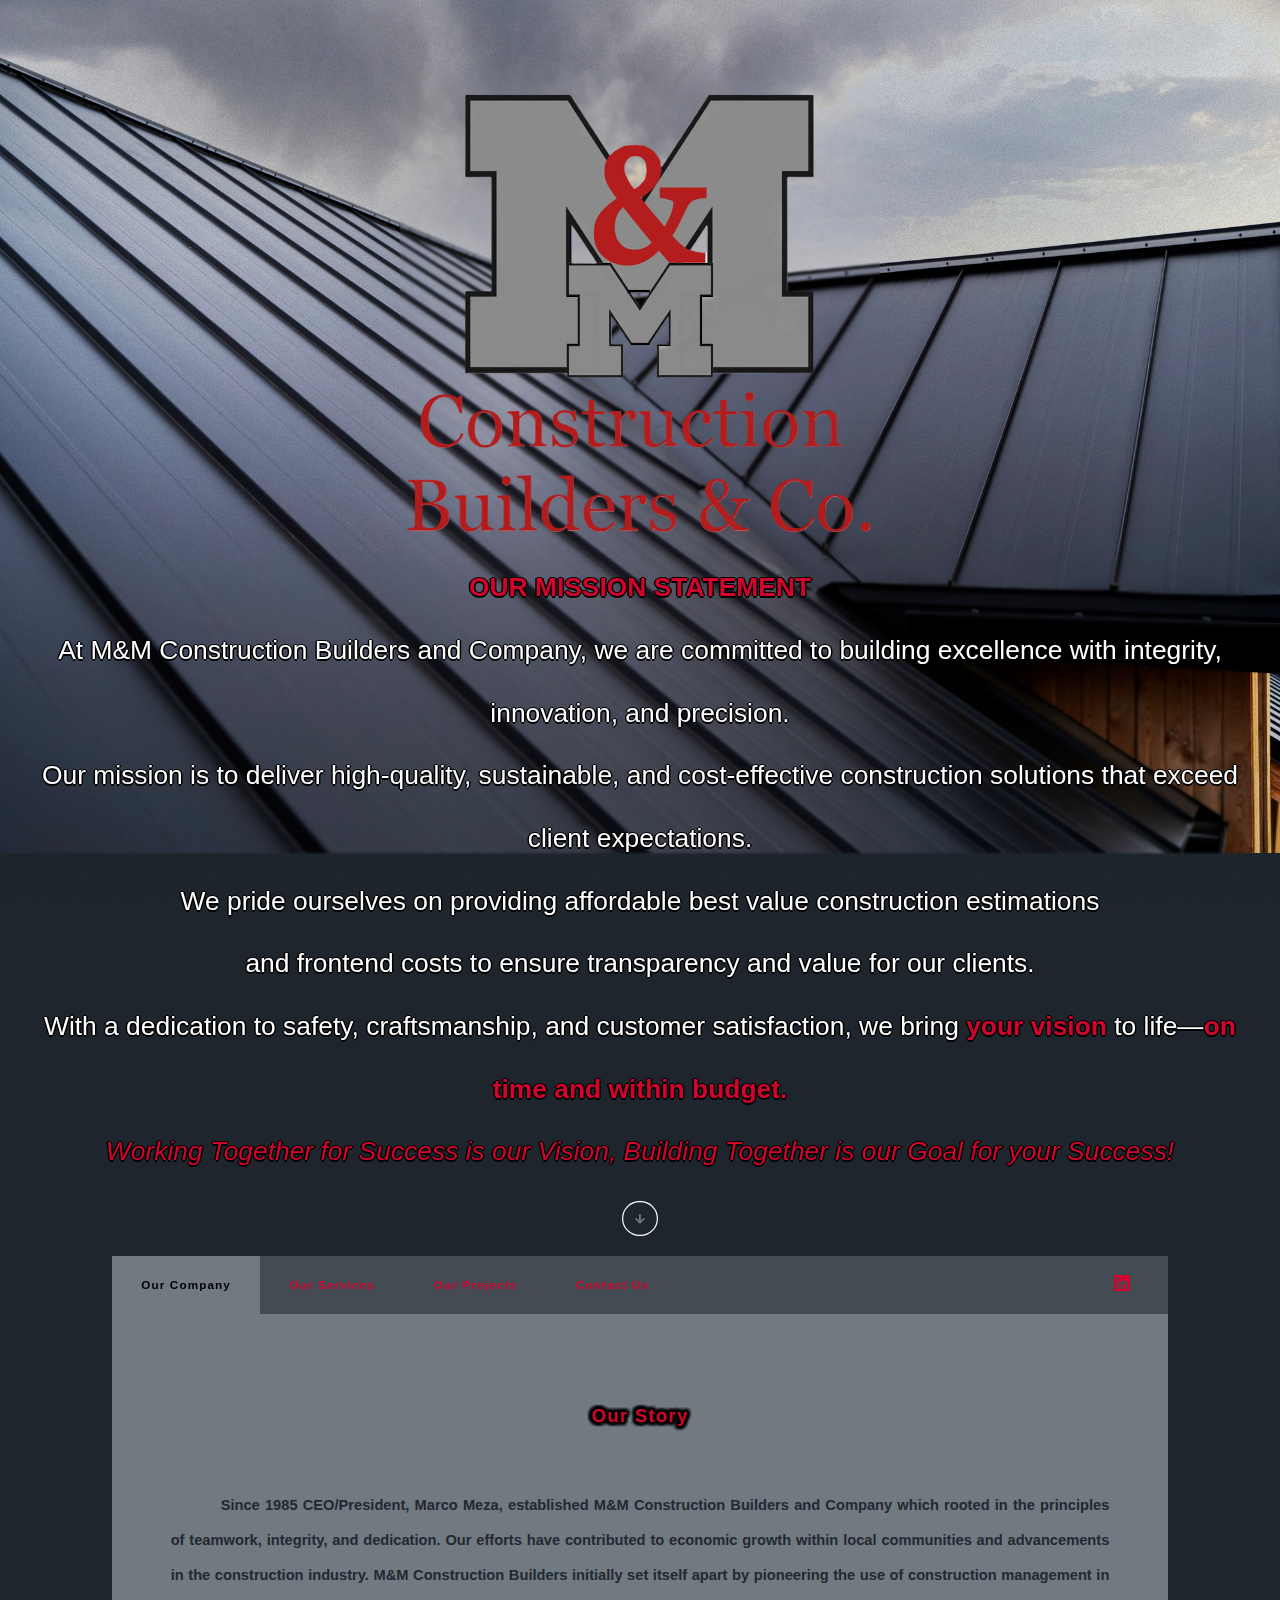
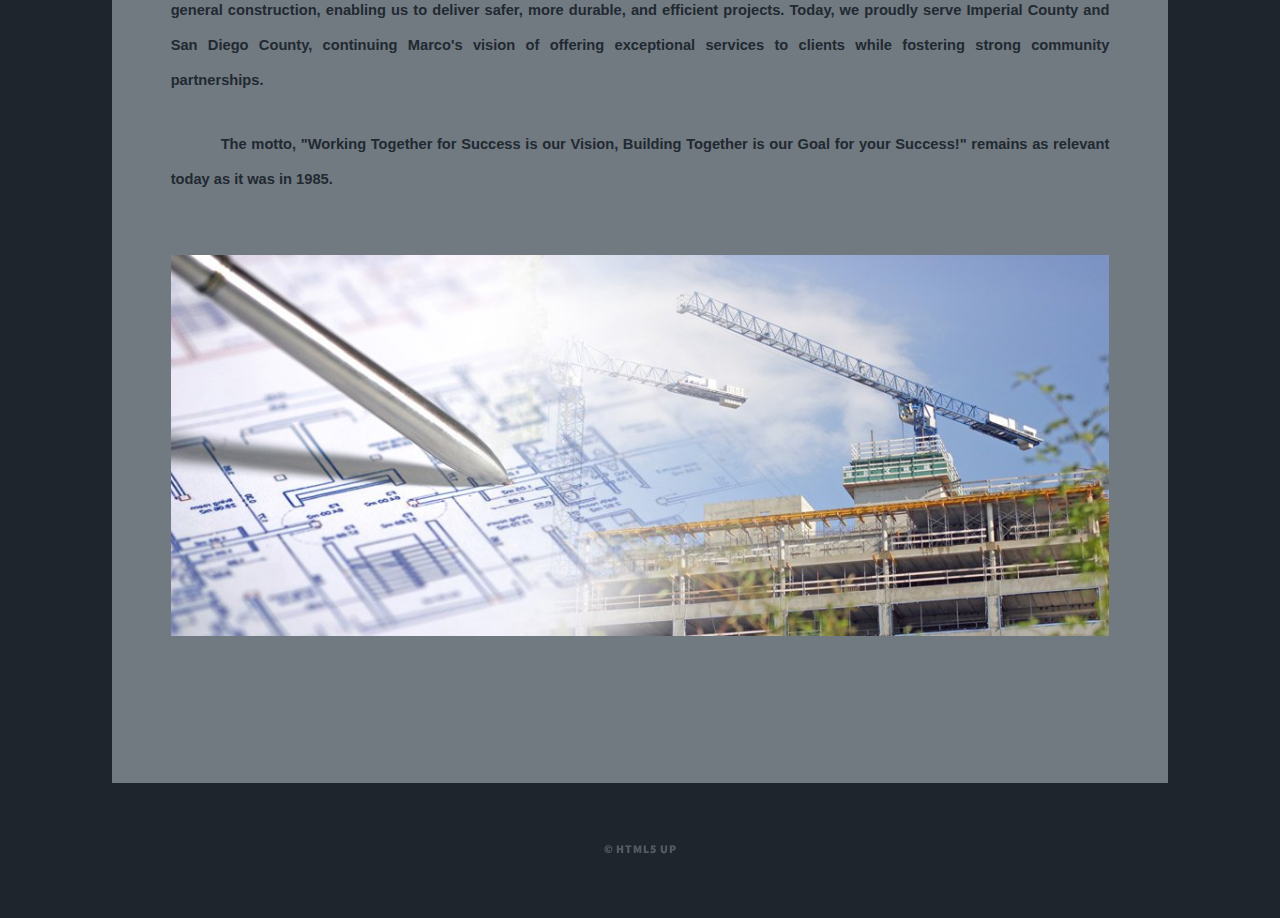
<file: index.html>
<!DOCTYPE HTML>
<!--
	Massively by HTML5 UP
	html5up.net | @ajlkn
	Free for personal and commercial use under the CCA 3.0 license (html5up.net/license)
-->
<html>
	<head>
		<title>Our Company | M&M Construction Builders</title>
		<meta charset="utf-8" />
		<meta name="viewport" content="width=device-width, initial-scale=1, user-scalable=no" />
		<link rel="icon" href="/images/favicon.ico" sizes="any">
		<link rel="stylesheet" href="assets/css/main.css" />
		<noscript><link rel="stylesheet" href="assets/css/noscript.css" /></noscript>
	</head>
	<body class="is-preload">

		<!-- Wrapper -->
			<div id="wrapper" class="fade-in">

				<!-- Intro -->
					<div id="intro">
						<mark>
						<a href="#" class="image small"><img src="images/M&M_Medium_Logo.png" alt="" /></a>
						</mark>
						<mark>
						<p width="100px" height="50px" >
							
							
							<strong>
								OUR MISSION STATEMENT
							</strong>
								<br>
								At M&M Construction Builders and Company, we are committed to building excellence with integrity, innovation, and precision. <br> Our mission is to deliver high-quality, sustainable, and cost-effective construction solutions that exceed client expectations. 
								<br> We pride ourselves on providing affordable best value construction estimations <br> and frontend costs to ensure transparency and value for our clients. <br> With a dedication to safety, craftsmanship, and customer satisfaction, we bring <Strong>your vision</Strong> to life—<Strong>on time and within budget.</Strong></Strongon> <br>
								<i>Working Together for Success is our Vision, Building Together is our Goal for your Success! </i>
							
						</p>
						</mark>
						<ul class="actions">
							<li><a href="#header" class="button icon solid solo fa-arrow-down scrolly">Continue</a></li>
						</ul>
					</div>

				<!-- Header -->
					<header id="header">
						<a href="index.html" class="logo"><img src="images/M&M_Small_Logo.png" alt="" /></a>
					</header>

				<!-- Nav -->
					<nav id="nav">
						<ul class="links">
							
							<li class="active"><a href="index.html">Our Company</a></li>
							<li><a href="OurServices.html">Our Services</a></li>
							<li><a href="OurProjects.html">Our Projects</a></li>
							<li><a href="ContactUs.html">Contact Us</a></li>
						</ul>
						<ul class="icons">
							<li><a href="https://www.linkedin.com/in/mm-construction-builders-company-195523358" class="icon brands fa-linkedin"><span class="label">LinkedIn</span></a></li>
						</ul>
					</nav>

				<!-- Main -->
					<div id="main">

						<!-- Featured Post -->
							<article class="post featured">
								<header class="major">
									<h3>Our Story</h3>
								</header>
								<p style="text-indent: 50px"><strong> <span>Since 1985 CEO/President, Marco Meza, established M&M Construction Builders and Company which rooted in the principles of teamwork, integrity, and dedication.

									Our efforts have contributed to economic growth within local communities and advancements in the construction industry. M&M Construction Builders initially set itself apart by pioneering the use of construction management in general construction, enabling us to deliver safer, more durable, and efficient projects. 
									Today, we proudly serve Imperial County and San Diego County, continuing Marco&apos;s vision of offering exceptional services to clients while fostering strong community partnerships.</span></strong>
									<p style="text-indent: 50px"><strong>The motto, "Working Together for Success is our Vision, Building Together is our Goal for your Success!" remains as relevant today as it was in 1985. </strong>
									<a class="image main"><img src="images/construction-planning.jpg" alt="" /></a>
								</p>
								<ul class="actions special">
								</ul>
							</article>

					</div>

				<!-- Copyright -->
					<div id="copyright">
						<ul><li>&copy; HTML5 UP</li></ul>
					</div>

			</div>

		<!-- Scripts -->
			<script src="assets/js/jquery.min.js"></script>
			<script src="assets/js/jquery.scrollex.min.js"></script>
			<script src="assets/js/jquery.scrolly.min.js"></script>
			<script src="assets/js/browser.min.js"></script>
			<script src="assets/js/breakpoints.min.js"></script>
			<script src="assets/js/util.js"></script>
			<script src="assets/js/main.js"></script>

	</body>
</html>
</file>
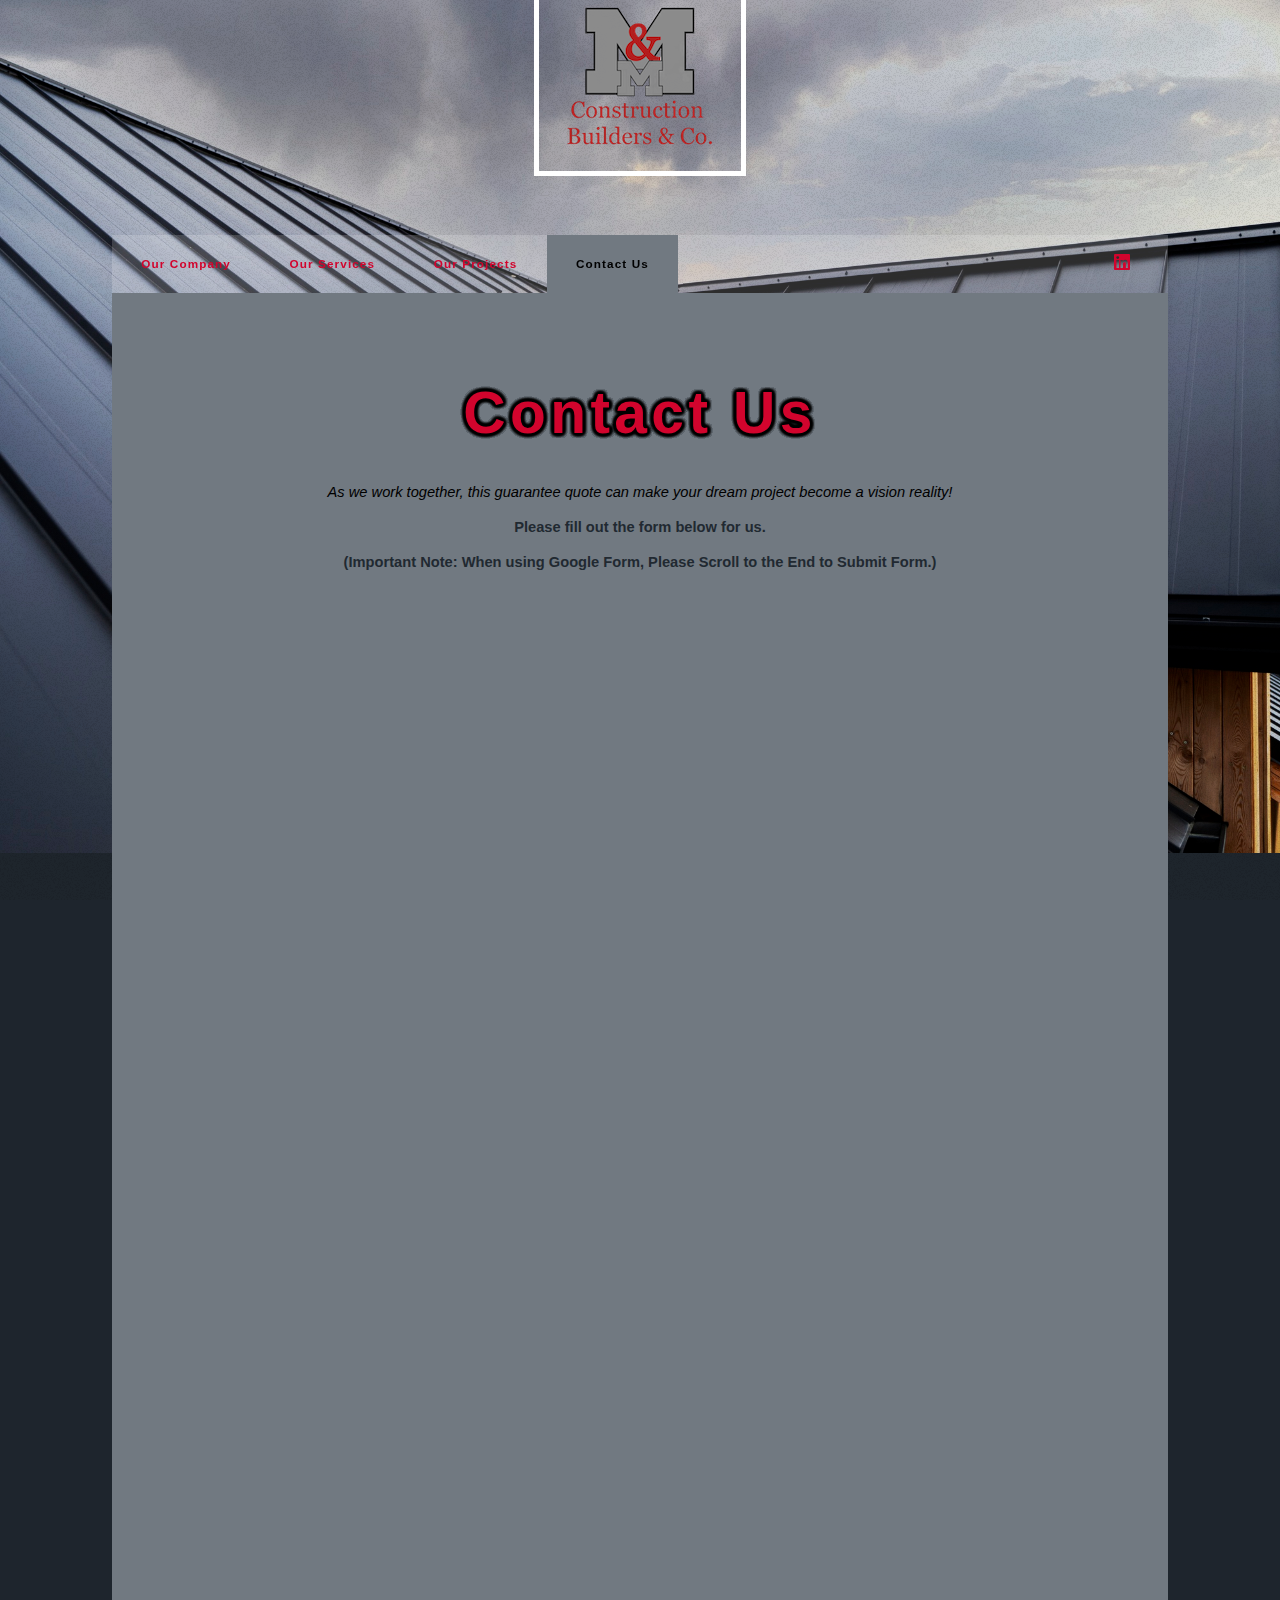
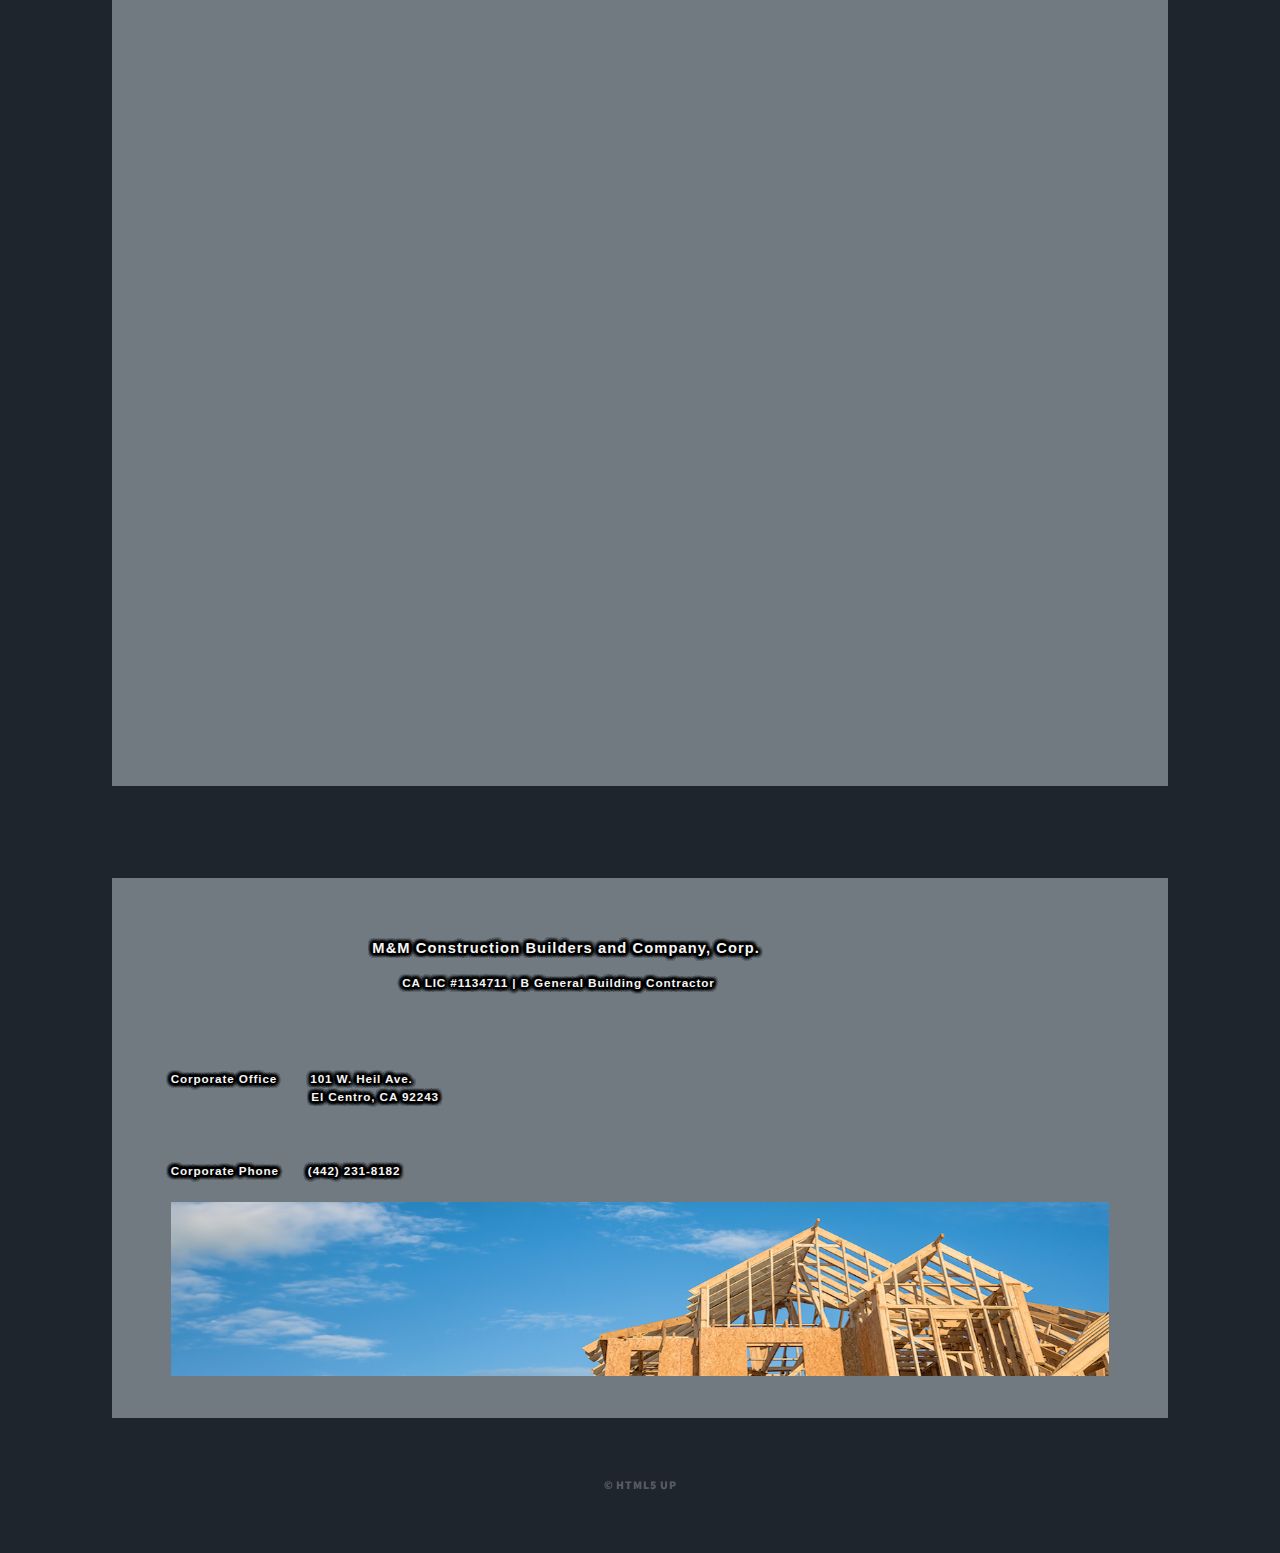
<file: ContactUs.html>
<!DOCTYPE HTML>
<!--
	Massively by HTML5 UP
	html5up.net | @ajlkn
	Free for personal and commercial use under the CCA 3.0 license (html5up.net/license)
-->
<html>
	<head>
		<title>Contact Us | M&M Construction Builders</title>
		<meta charset="utf-8" />
		<meta name="viewport" content="width=device-width, initial-scale=1, user-scalable=no" />
		<link rel="icon" href="/images/favicon.ico" sizes="any">
		<link rel="stylesheet" href="assets/css/main.css" />
		<noscript><link rel="stylesheet" href="assets/css/noscript.css" /></noscript>
	</head>
	<body class="is-preload">

		<!-- Wrapper -->
			<div id="wrapper">

				<!-- Header -->
					<header id="header">
						<a href="index.html" class="logo"><img src="images/M&M_Small_Logo.png" alt="" /></a>
					</header>

				<!-- Nav -->
					<nav id="nav">
						<ul class="links">
							<li><a href="index.html">Our Company</a></li>
							<li><a href="OurServices.html">Our Services</a></li>
							<li><a href="OurProjects.html">Our Projects</a></li>
							<li class="active"><a href="ContactUs.html">Contact Us</a></li>
						</ul>
						<ul class="icons">
							<li><a href="https://www.linkedin.com/in/mm-construction-builders-company-195523358" class="icon brands fa-linkedin"><span class="label">LinkedIn</span></a></li>
					</nav>

				<!-- Main -->
					<div id="main">

						<!-- Post -->
							<section class="post">
								<header class="major">
									
									<h2>Contact Us</h2>
									<i><span>As we work together, this guarantee quote can make your dream project become a vision reality!</span></i>
									<br>
									<strong>Please fill out the form below for us. </strong> 
									<br>
									<strong>(Important Note: When using Google Form, Please Scroll to the End to Submit Form.)</strong>
									
								</header>
								<ul class="actions special">
									<iframe src="https://docs.google.com/forms/d/e/1FAIpQLSd5gOs_gsRwFzIHOEeaaU1uoh9oZfHLH6CZRgsiOCUr0GpKvQ/viewform?embedded=true" width="640" height="1660" frameborder="0" marginheight="0" marginwidth="0">Loading…</iframe>
								</ul>
							</section>
					</div>
					<hr style="border: 2px solid transparent"> 

					<!-- Footer -->
					<div>
					<footer id="footer">
						<section class="alt">
							<section class="alt">
								<h4>&nbsp;&nbsp;&nbsp;&nbsp;&nbsp;&nbsp;&nbsp;&nbsp;&nbsp;&nbsp;&nbsp;&nbsp;&nbsp;&nbsp;&nbsp;&nbsp;
									&nbsp;&nbsp;&nbsp;&nbsp;&nbsp;&nbsp;&nbsp;&nbsp;&nbsp;&nbsp;&nbsp;&nbsp;&nbsp;&nbsp;&nbsp;&nbsp;
									&nbsp;&nbsp;&nbsp;&nbsp;&nbsp;M&M Construction Builders and Company, Corp.</h4>
								<h3>&nbsp;&nbsp;&nbsp;&nbsp;&nbsp;&nbsp;&nbsp;&nbsp;&nbsp;&nbsp;&nbsp;&nbsp;&nbsp;&nbsp;&nbsp;&nbsp;
									&nbsp;&nbsp;&nbsp;&nbsp;&nbsp;&nbsp;&nbsp;&nbsp;&nbsp;&nbsp;&nbsp;&nbsp;&nbsp;&nbsp;&nbsp;&nbsp;
									&nbsp;&nbsp;&nbsp;&nbsp;&nbsp;&nbsp;&nbsp;&nbsp;&nbsp;&nbsp;&nbsp;&nbsp;&nbsp;&nbsp;&nbsp;&nbsp;
									&nbsp;&nbsp;&nbsp;&nbsp;&nbsp;CA LIC #1134711 | B General Building Contractor</h3>
							</section>
							<section class="alt">
								<h3>&nbsp;&nbsp;&nbsp;&nbsp;&nbsp;&nbsp;&nbsp;&nbsp;&nbsp;&nbsp;&nbsp;&nbsp;&nbsp;&nbsp;&nbsp;&nbsp;
									&nbsp;&nbsp;&nbsp;&nbsp;&nbsp;&nbsp;&nbsp;&nbsp;&nbsp;&nbsp;&nbsp;&nbsp;&nbsp;&nbsp;&nbsp;&nbsp;
									&nbsp;&nbsp;&nbsp;&nbsp;&nbsp;<h3><br>Corporate Office&nbsp;&nbsp;&nbsp;&nbsp;&nbsp;&nbsp;&nbsp;
									101 W. Heil Ave.<br>
									&nbsp;&nbsp;&nbsp;&nbsp;&nbsp;&nbsp;&nbsp;&nbsp;&nbsp;&nbsp;&nbsp;&nbsp;&nbsp;&nbsp;&nbsp;&nbsp;
									&nbsp;&nbsp;&nbsp;&nbsp;&nbsp;&nbsp;&nbsp;&nbsp;&nbsp;&nbsp;&nbsp;&nbsp;&nbsp;&nbsp;&nbsp;&nbsp;
									El Centro, CA 92243</h3>
									&nbsp;&nbsp;&nbsp;&nbsp;&nbsp;&nbsp;&nbsp;&nbsp;&nbsp;&nbsp;&nbsp;&nbsp;&nbsp;&nbsp;&nbsp;&nbsp;
									&nbsp;&nbsp;&nbsp;&nbsp;&nbsp;&nbsp;&nbsp;&nbsp;&nbsp;&nbsp;&nbsp;&nbsp;&nbsp;&nbsp;&nbsp;&nbsp;
									&nbsp;&nbsp;&nbsp;&nbsp;&nbsp;&nbsp;&nbsp;&nbsp;&nbsp;&nbsp;&nbsp;
								<h3>Corporate Phone&nbsp;&nbsp;&nbsp;&nbsp;&nbsp;&nbsp;&nbsp;(442)&nbsp;231-8182</h3>
							</section>
							<img src="images/Footer_WoodFrame.png";/>
						</section>
					</footer>
					</div>


				<!-- Copyright -->
					<div id="copyright">
						<ul><li>&copy; HTML5 UP</li></ul>
					</div>

			</div>

		<!-- Scripts -->
			<script src="assets/js/jquery.min.js"></script>
			<script src="assets/js/jquery.scrollex.min.js"></script>
			<script src="assets/js/jquery.scrolly.min.js"></script>
			<script src="assets/js/browser.min.js"></script>
			<script src="assets/js/breakpoints.min.js"></script>
			<script src="assets/js/util.js"></script>
			<script src="assets/js/main.js"></script>

	</body>
</html>
</file>
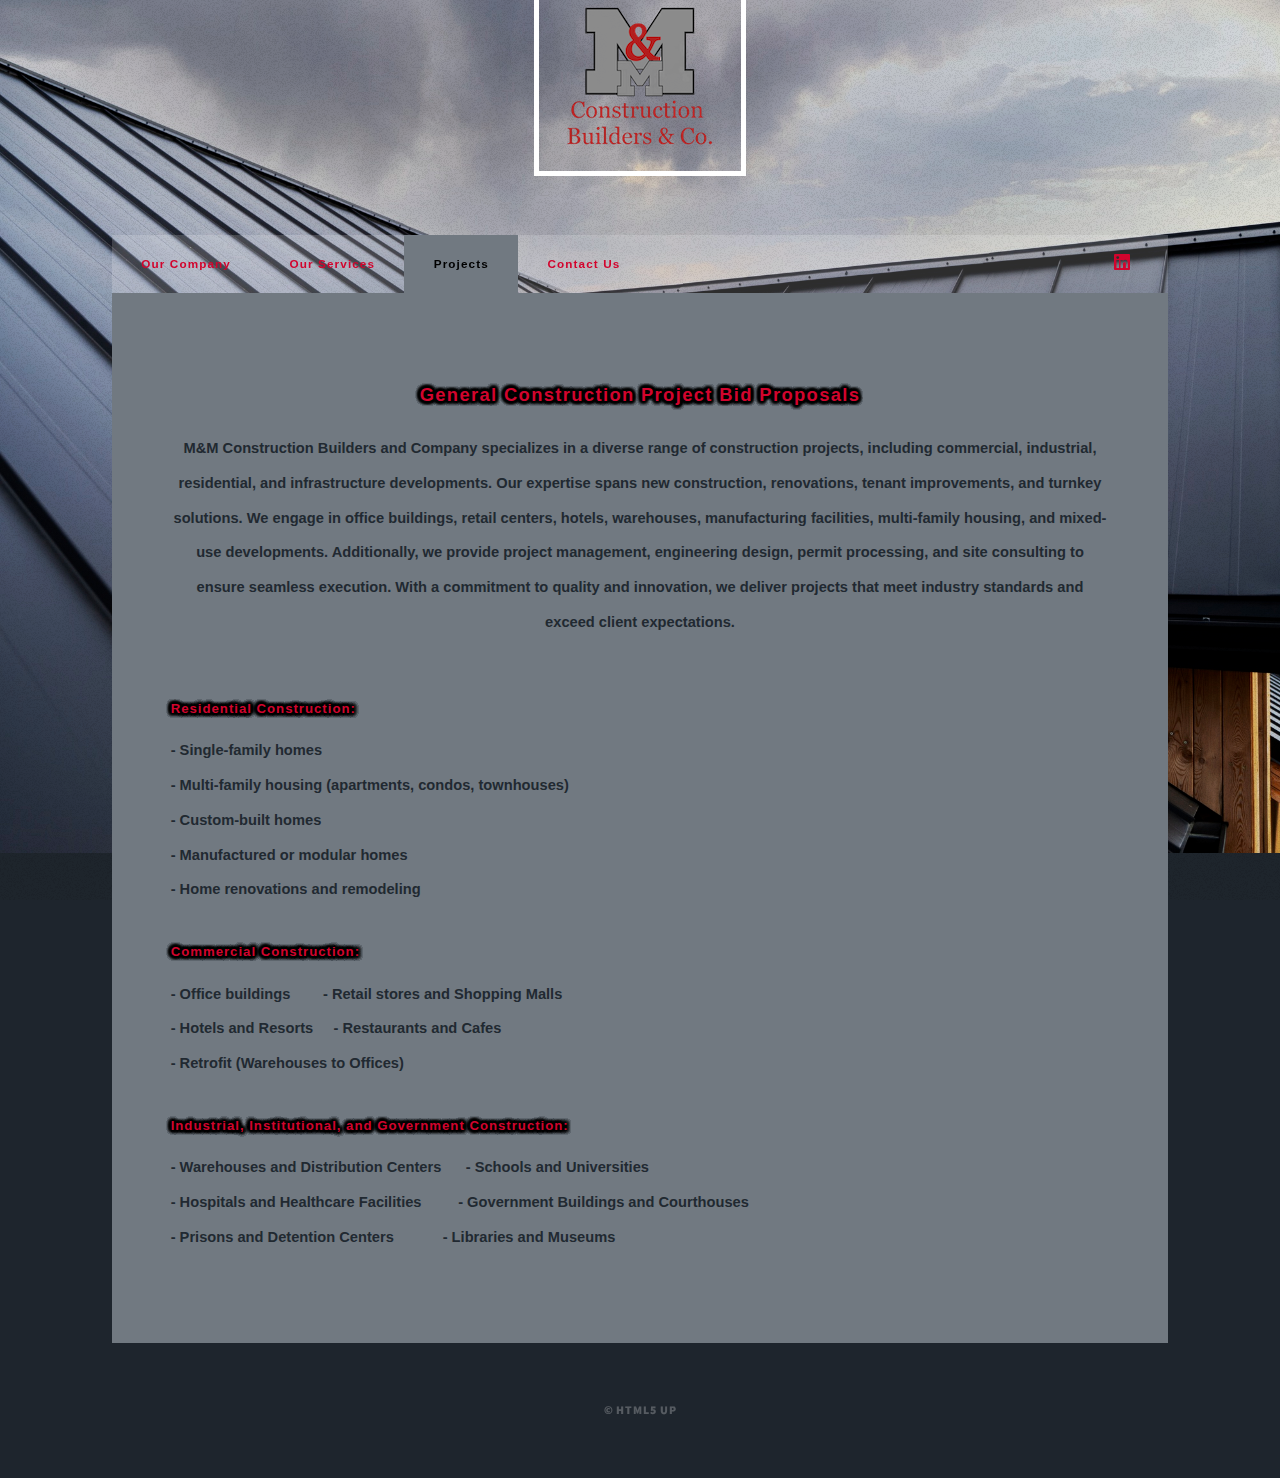
<file: OurProjects.html>
<!DOCTYPE HTML>
<!--
	Massively by HTML5 UP
	html5up.net | @ajlkn
	Free for personal and commercial use under the CCA 3.0 license (html5up.net/license)
-->
<html>
	<head>
		<title>Projects | M&M Construction Builders</title>
		<meta charset="utf-8" />
		<meta name="viewport" content="width=device-width, initial-scale=1, user-scalable=no" />
		<link rel="icon" href="/images/favicon.ico" sizes="any">
		<link rel="stylesheet" href="assets/css/main.css" />
		<noscript><link rel="stylesheet" href="assets/css/noscript.css" /></noscript>
	</head>
	<body class="is-preload">

		<!-- Wrapper -->
			<div id="wrapper">

				<!-- Header -->
					<header id="header">
						<a href="index.html" class="logo"><img src="images/M&M_Small_Logo.png" alt="" /></a>
					</header>

				<!-- Nav -->
					<nav id="nav">
						<ul class="links">
							<li><a href="index.html">Our Company</a></li>
							<li><a href="OurServices.html">Our Services</a></li>
							<li class="active"><a href="OurProjects.html">Projects</a></li>
							<li><a href="ContactUs.html">Contact Us</a></li>
						</ul>
						<ul class="icons">
							<li><a href="https://www.linkedin.com/in/mm-construction-builders-company-195523358/" class="icon brands fa-linkedin"><span class="label">LinkedIn</span></a></li>
						</ul>
					</nav>

				<!-- Main -->
				<!-- Main -->
				<div id="main">

					<!-- Post -->
						<section class="post">
							<header class="major">
								<h3>General Construction Project Bid Proposals</h3>
								<strong style="text-indent: 80px">M&M Construction Builders and Company specializes in a diverse range of construction projects, including commercial, industrial, residential, and infrastructure developments.
									Our expertise spans new construction, renovations, tenant improvements, and turnkey solutions. We engage in office buildings, retail centers, hotels, warehouses, manufacturing facilities, multi-family housing, and mixed-use developments.
									Additionally, we provide project management, engineering design, permit processing, and site consulting to ensure seamless execution. With a commitment to quality and innovation, we deliver projects that meet industry standards and exceed client expectations.</strong>
							</header>
							<p><span id="my"></span>
									<h5>Residential Construction:</h5>
										<strong>- Single-family homes<br>
										- Multi-family housing (apartments, condos, townhouses)<br>
										- Custom-built homes<br>
										- Manufactured or modular homes<br>
										- Home renovations and remodeling<br>
										<br></strong>
									<h5>Commercial Construction:</h5>
										<strong>- Office buildings &nbsp;&nbsp;&nbsp;&nbsp;&nbsp;&nbsp; - Retail stores and Shopping Malls<br>
										- Hotels and Resorts &nbsp;&nbsp;&nbsp; - Restaurants and Cafes<br>
										- Retrofit (Warehouses to Offices)<br>
										<br></strong>
									<h5>Industrial, Institutional, and Government Construction:</h5>
										<strong>- Warehouses and Distribution Centers &nbsp;&nbsp;&nbsp;&nbsp;&nbsp;- Schools and Universities<br>
										- Hospitals and Healthcare Facilities &nbsp;&nbsp;&nbsp;&nbsp;&nbsp;&nbsp;&nbsp; - Government Buildings and Courthouses<br>
										- Prisons and Detention Centers &nbsp;&nbsp;&nbsp;&nbsp;&nbsp;&nbsp;&nbsp;&nbsp;&nbsp;&nbsp; - Libraries and Museums
									</strong>
							</p>
						</section>
				</div>

				<!-- Copyright -->
					<div id="copyright">
						<ul><li>&copy; HTML5 UP</li></ul>
					</div>

			</div>

		<!-- Scripts -->
			<script src="assets/js/jquery.min.js"></script>
			<script src="assets/js/jquery.scrollex.min.js"></script>
			<script src="assets/js/jquery.scrolly.min.js"></script>
			<script src="assets/js/browser.min.js"></script>
			<script src="assets/js/breakpoints.min.js"></script>
			<script src="assets/js/util.js"></script>
			<script src="assets/js/main.js"></script>

	</body>
</html>
</file>
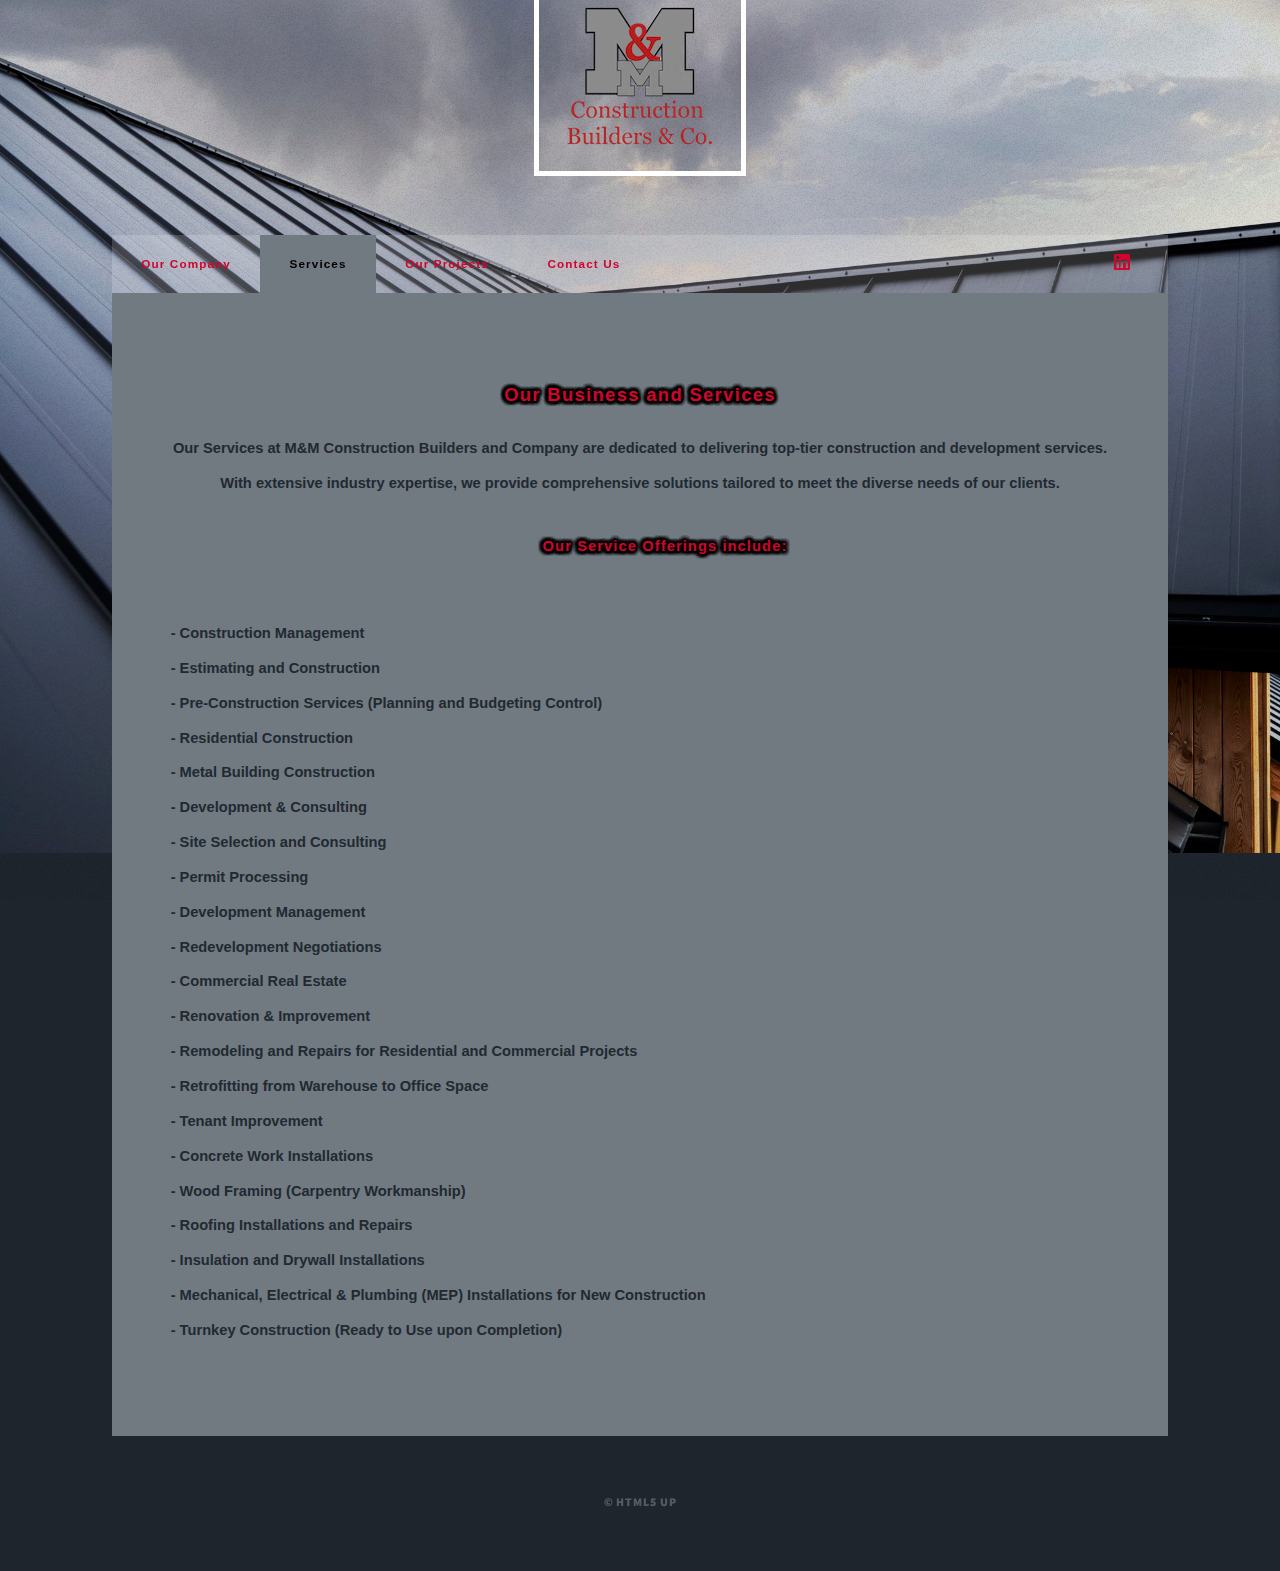
<file: OurServices.html>
<!DOCTYPE HTML>
<!--
	Massively by HTML5 UP
	html5up.net | @ajlkn
	Free for personal and commercial use under the CCA 3.0 license (html5up.net/license)
-->
<html>
	<head>
		<title>Services | M&M Construction Builders</title>
		<meta charset="utf-8" />
		<meta name="viewport" content="width=device-width, initial-scale=1, user-scalable=no" />
		<link rel="icon" href="/images/favicon.ico" sizes="any">
		<link rel="stylesheet" href="assets/css/main.css" />
		<noscript><link rel="stylesheet" href="assets/css/noscript.css" /></noscript>
	</head>
	<body class="is-preload">

		<!-- Wrapper -->
			<div id="wrapper">

				<!-- Header -->
					<header id="header">
						<a href="index.html" class="logo"><img src="images/M&M_Small_Logo.png" alt="" /></a>
					</header>

				<!-- Nav -->
					<nav id="nav">
						<ul class="links">
							<li><a href="index.html">Our Company</a></li>
							<li class="active"><a href="OurServices.html">Services</a></li>
							<li><a href="OurProjects.html">Our Projects</a></li>
							<li><a href="ContactUs.html">Contact Us</a></li>
						</ul>
						<ul class="icons">
							<li><a href="https://www.linkedin.com/in/mm-construction-builders-company-195523358" class="icon brands fa-linkedin"><span class="label">LinkedIn</span></a></li>
						</ul>
					</nav>

				<!-- Main -->
					<div id="main">

						<!-- Post -->
							<section class="post">
								<header class="major">
									<h3>Our Business and Services</h3>
									<strong style="text-indent: 50px">Our Services at M&M Construction Builders and Company are dedicated to delivering top-tier construction and development services. With extensive industry expertise, we provide comprehensive solutions tailored to meet the diverse needs of our clients. <br> <br><h4>Our Service Offerings include:</h4>
									</strong>
								</header>
								<p><span id="my"></span>
									<Strong>
										- Construction Management<br>
										- Estimating and Construction<br>
										- Pre-Construction Services (Planning and Budgeting Control)<br>
										- Residential Construction<br>
										- Metal Building Construction<br>
										- Development & Consulting<br>
										- Site Selection and Consulting<br>
										- Permit Processing<br>
										- Development Management<br>
										- Redevelopment Negotiations<br>
										- Commercial Real Estate<br>
										- Renovation & Improvement<br>
										- Remodeling and Repairs for Residential and Commercial Projects<br>
										- Retrofitting from Warehouse to Office Space<br>
										- Tenant Improvement<br>
										- Concrete Work Installations<br>
										- Wood Framing (Carpentry Workmanship)<br>
										- Roofing Installations and Repairs<br>
										- Insulation and Drywall Installations<br>
										- Mechanical, Electrical & Plumbing (MEP) Installations for New Construction<br>
										- Turnkey Construction (Ready to Use upon Completion)

									</Strong></p>
								</p>
							</section>

					</div>

				<!-- Footer -->
					<footer id="footer">
						<section class="split contact">
							

						</section>
					</footer>

				<!-- Copyright -->
					<div id="copyright">
						<ul><li>&copy; HTML5 UP</li></ul>
					</div>

			</div>

		<!--Scripts-->
			<script src="assets/js/jquery.min.js"></script>
			<script src="assets/js/jquery.scrollex.min.js"></script>
			<script src="assets/js/jquery.scrolly.min.js"></script>
			<script src="assets/js/browser.min.js"></script>
			<script src="assets/js/breakpoints.min.js"></script>
			<script src="assets/js/util.js"></script>
			<script src="assets/js/main.js"></script>
		
	</body>
</html>
</file>
<file: assets/css/main.css>
@import url(fontawesome-all.min.css);
@import url("https://fonts.googleapis.com/css?family=Merriweather:300,700,300italic,700italic|Source+Sans+Pro:900");

/*
	Massively by HTML5 UP
	html5up.net | @ajlkn
	Free for personal and commercial use under the CCA 3.0 license (html5up.net/license)
*/

html, body, div, span, applet, object,
iframe, h1, h2, h3, h4, h5, h6, p, blockquote,
pre, a, abbr, acronym, address, big, cite,
code, del, dfn, em, img, ins, kbd, q, s, samp,
small, strike, strong, sub, sup, tt, var, b,
u, i, center, dl, dt, dd, ol, ul, li, fieldset,
form, label, legend, table, caption, tbody,
tfoot, thead, tr, th, td, article, aside,
canvas, details, embed, figure, figcaption,
footer, header, hgroup, menu, nav, output, ruby,
section, summary, time, mark, audio, video {
	margin: 0;
	padding: 0;
	border: 0;
	font-size: 100%;
	font: inherit;
	vertical-align: baseline;}

article, aside, details, figcaption, figure,
footer, header, hgroup, menu, nav, section {
	display: block;}


.image small {
	size: 100%;
}

img {
	max-width:100%;
}

body {
	line-height: 1;
}

ol, ul {
	list-style: none;
}

blockquote, q {
	quotes: none;
}

	blockquote:before, blockquote:after, q:before, q:after {
		content: '';
		content: none;
	}

table {
	border-collapse: collapse;
	border-spacing: 0;
}

body {
	-webkit-text-size-adjust: none;
}

mark {
	background-color: transparent;
	color: inherit;
}

input::-moz-focus-inner {
	border: 0;
	padding: 0;
}

input, select, textarea {
	-moz-appearance: none;
	-webkit-appearance: none;
	-ms-appearance: none;
	appearance: none;
}

/* Basic */

	@-ms-viewport {
		width: device-width;
	}

	body {
		-ms-overflow-style: scrollbar;
	}

	@media screen and (max-width: 480px) {

		html, body {
			min-width: 320px;
		}

	}

	html {
		box-sizing: border-box;
	}

	*, *:before, *:after {
		box-sizing: inherit;
	}

	body {
		background-color: #1e252d;
	}

		body.is-preload *, body.is-preload *:before, body.is-preload *:after {
			-moz-animation: none !important;
			-webkit-animation: none !important;
			-ms-animation: none !important;
			animation: none !important;
			-moz-transition: none !important;
			-webkit-transition: none !important;
			-ms-transition: none !important;
			transition: none !important;
		}

/* Type */

	html {
		font-size: 16pt;
	}

		@media screen and (max-width: 1680px) {

			html {
				font-size: 12pt;
			}

		}

		@media screen and (max-width: 1280px) {

			html {
				font-size: 11pt;
			}

		}

		@media screen and (max-width: 360px) {

			html {
				font-size: 10pt;
			}

		}

	body {
		color: black;
	}

	body, input, select, textarea {
		font-family:'Franklin Gothic Medium', 'Arial Narrow', Arial, sans-serif;
		font-weight: 300;
		font-size: 1rem;
		line-height: 2.375;
	}

	a {
		-moz-transition: color 0.2s ease-in-out, background-color 0.2s ease-in-out, border-color 0.2s ease-in-out, box-shadow 0.2s ease-in-out;
		-webkit-transition: color 0.2s ease-in-out, background-color 0.2s ease-in-out, border-color 0.2s ease-in-out, box-shadow 0.2s ease-in-out;
		-ms-transition: color 0.2s ease-in-out, background-color 0.2s ease-in-out, border-color 0.2s ease-in-out, box-shadow 0.2s ease-in-out;
		transition: color 0.2s ease-in-out, background-color 0.2s ease-in-out, border-color 0.2s ease-in-out, box-shadow 0.2s ease-in-out;
		border-bottom: dotted 1px;
		text-decoration: none;
	}

		a:hover {
			border-bottom-color: transparent;
		}

	strong, b {
		font-weight: 600;
	}

	em, i {
		font-style: italic;
	}

	p {
		text-align: justify;
		margin: 0 0 2rem 0;
	}

	h1, h2, h3, h4, h5, h6 {
		font-family:Verdana, Geneva, Tahoma, sans-serif;
		font-weight: 900;
		line-height: 1.5;
		letter-spacing: 0.075em;
		text-transform: none;
		text-shadow: 0 0 4px black, 0 0 4px black, 0 0 4px black, 0 0 4px black, 0 0 4px black, 0 0 4px black, 0 0 4px black, 0 0 4px black, 0 0 4px black, 0 0 4px black, 0 0 4px black, 0 0 4px black, 0 0 4px black, 0 0 4px black, 0 0 4px black, 0 0 4px black, 0 0 4px black, 0 0 4px black, 0 0 4px black, 0 0 4px black;
		margin: 0 0 1rem 0;
	}

		h1 a, h2 a, h3 a, h4 a, h5 a, h6 a {
			border-bottom: 0;
			color: inherit;
			text-decoration:solid;
		}

	h1 {
		font-size: 4rem;
		line-height: 1.1;
		margin: 0 0 2rem 0;
	}

	h2 {
		font-size: 1.75rem;
		line-height: 1.3;
		margin: 0 0 1.5rem 0;
	}

	h3 {
		font-size: 1.25rem;
		margin: 0 0 1.5rem 0;
	}

	h4 {
		font-size: 1rem;
	}

	h5 {
		font-size: 0.9rem;
	}

	h6 {
		font-size: 0.8rem;
	}

	sub {
		font-size: 0.8rem;
		position: relative;
		top: 0.5rem;
	}

	sup {
		font-size: 0.8rem;
		position: relative;
		top: -0.5rem;
	}

	blockquote {
		border-left: solid 4px;
		font-style: none;
		margin: 0 0 2rem 0;
		padding: 0.5rem 0 0.5rem 2rem;
	}

	code {
		border: solid 2px;
		font-family:'Franklin Gothic Medium', 'Arial Narrow', Arial, sans-serif;
		font-size: 0.9rem;
		margin: 0 0.25rem;
		padding: 0.25rem 0.65rem;
	}

	pre {
		-webkit-overflow-scrolling: touch;
		font-family:'Franklin Gothic Medium', 'Arial Narrow', Arial, sans-serif;
		font-size: 0.9rem;
		margin: 0 0 2rem 0;
	}

		pre code {
			display: block;
			line-height: 1.75;
			padding: 1rem 1.5rem;
			overflow-x: auto;
		}

	hr {
		border: 0;
		border-bottom: solid 2px;
		margin: 3rem 0;
	}

		hr.major {
			margin: 5rem 0;
		}

	.align-left {
		text-align: left;
	}

	.align-center {
		text-align: center;
	}

	.align-right {
		text-align: right;
	}

	input, select, textarea {
		color: #D2042D;
	}

	a {
		color: #212931;
		border-bottom-color: rgba(33, 41, 49, 0.5);
	}

		a:hover {
			border-bottom-color: transparent;
			color: #D2042D !important;
			text-shadow: 0 0 4px black, 0 0 4px black, 0 0 4px black, 0 0 4px black, 0 0 4px black, 0 0 4px black, 0 0 4px black, 0 0 4px black, 0 0 4px black, 0 0 4px black, 0 0 4px black, 0 0 4px black, 0 0 4px black, 0 0 4px black, 0 0 4px black, 0 0 4px black, 0 0 4px black, 0 0 4px black, 0 0 4px black, 0 0 4px black;
		}

	strong, b {
		color: #212931;
	}

	h1, h2, h3, h4, h5, h6 {
		color: #D2042D;
		text-shadow: 0 0 4px black, 0 0 4px black, 0 0 4px black, 0 0 4px black, 0 0 4px black, 0 0 4px black, 0 0 4px black, 0 0 4px black, 0 0 4px black, 0 0 4px black, 0 0 4px black, 0 0 4px black, 0 0 4px black, 0 0 4px black, 0 0 4px black, 0 0 4px black, 0 0 4px black, 0 0 4px black, 0 0 4px black, 0 0 4px black;
	}

	blockquote {
		border-left-color: #eeeeee;
	}

	code {
		background: rgba(220, 220, 220, 0.25);
		border-color: #eeeeee;
	}

	hr {
		border-bottom-color: #eeeeee;
	}

/* Row */

	.row {
		display: flex;
		flex-wrap: wrap;
		box-sizing: border-box;
		align-items: stretch;
	}

		.row > * {
			box-sizing: border-box;
		}

		.row.gtr-uniform > * > :last-child {
			margin-bottom: 0;
		}

		.row.aln-left {
			justify-content: flex-start;
		}

		.row.aln-center {
			justify-content: center;
		}

		.row.aln-right {
			justify-content: flex-end;
		}

		.row.aln-top {
			align-items: flex-start;
		}

		.row.aln-middle {
			align-items: center;
		}

		.row.aln-bottom {
			align-items: flex-end;
		}

		.row > .imp {
			order: -1;
		}

		.row > .col-1 {
			width: 8.33333%;
		}

		.row > .off-1 {
			margin-left: 8.33333%;
		}

		.row > .col-2 {
			width: 16.66667%;
		}

		.row > .off-2 {
			margin-left: 16.66667%;
		}

		.row > .col-3 {
			width: 25%;
		}

		.row > .off-3 {
			margin-left: 25%;
		}

		.row > .col-4 {
			width: 33.33333%;
		}

		.row > .off-4 {
			margin-left: 33.33333%;
		}

		.row > .col-5 {
			width: 41.66667%;
		}

		.row > .off-5 {
			margin-left: 41.66667%;
		}

		.row > .col-6 {
			width: 50%;
		}

		.row > .off-6 {
			margin-left: 50%;
		}

		.row > .col-7 {
			width: 58.33333%;
		}

		.row > .off-7 {
			margin-left: 58.33333%;
		}

		.row > .col-8 {
			width: 66.66667%;
		}

		.row > .off-8 {
			margin-left: 66.66667%;
		}

		.row > .col-9 {
			width: 75%;
		}

		.row > .off-9 {
			margin-left: 75%;
		}

		.row > .col-10 {
			width: 83.33333%;
		}

		.row > .off-10 {
			margin-left: 83.33333%;
		}

		.row > .col-11 {
			width: 91.66667%;
		}

		.row > .off-11 {
			margin-left: 91.66667%;
		}

		.row > .col-12 {
			width: 100%;
		}

		.row > .off-12 {
			margin-left: 100%;
		}

		.row.gtr-0 {
			margin-top: 0;
			margin-left: 0rem;
		}

			.row.gtr-0 > * {
				padding: 0 0 0 0rem;
			}

			.row.gtr-0.gtr-uniform {
				margin-top: 0rem;
			}

				.row.gtr-0.gtr-uniform > * {
					padding-top: 0rem;
				}

		.row.gtr-25 {
			margin-top: 0;
			margin-left: -0.375rem;
		}

			.row.gtr-25 > * {
				padding: 0 0 0 0.375rem;
			}

			.row.gtr-25.gtr-uniform {
				margin-top: -0.375rem;
			}

				.row.gtr-25.gtr-uniform > * {
					padding-top: 0.375rem;
				}

		.row.gtr-50 {
			margin-top: 0;
			margin-left: -0.75rem;
		}

			.row.gtr-50 > * {
				padding: 0 0 0 0.75rem;
			}

			.row.gtr-50.gtr-uniform {
				margin-top: -0.75rem;
			}

				.row.gtr-50.gtr-uniform > * {
					padding-top: 0.75rem;
				}

		.row {
			margin-top: 0;
			margin-left: -1.5rem;
		}

			.row > * {
				padding: 0 0 0 1.5rem;
			}

			.row.gtr-uniform {
				margin-top: -1.5rem;
			}

				.row.gtr-uniform > * {
					padding-top: 1.5rem;
				}

		.row.gtr-150 {
			margin-top: 0;
			margin-left: -2.25rem;
		}

			.row.gtr-150 > * {
				padding: 0 0 0 2.25rem;
			}

			.row.gtr-150.gtr-uniform {
				margin-top: -2.25rem;
			}

				.row.gtr-150.gtr-uniform > * {
					padding-top: 2.25rem;
				}

		.row.gtr-200 {
			margin-top: 0;
			margin-left: -3rem;
		}

			.row.gtr-200 > * {
				padding: 0 0 0 3rem;
			}

			.row.gtr-200.gtr-uniform {
				margin-top: -3rem;
			}

				.row.gtr-200.gtr-uniform > * {
					padding-top: 3rem;
				}

		@media screen and (max-width: 1680px) {

			.row {
				display: flex;
				flex-wrap: wrap;
				box-sizing: border-box;
				align-items: stretch;
			}

				.row > * {
					box-sizing: border-box;
				}

				.row.gtr-uniform > * > :last-child {
					margin-bottom: 0;
				}

				.row.aln-left {
					justify-content: flex-start;
				}

				.row.aln-center {
					justify-content: center;
				}

				.row.aln-right {
					justify-content: flex-end;
				}

				.row.aln-top {
					align-items: flex-start;
				}

				.row.aln-middle {
					align-items: center;
				}

				.row.aln-bottom {
					align-items: flex-end;
				}

				.row > .imp-xlarge {
					order: -1;
				}

				.row > .col-1-xlarge {
					width: 8.33333%;
				}

				.row > .off-1-xlarge {
					margin-left: 8.33333%;
				}

				.row > .col-2-xlarge {
					width: 16.66667%;
				}

				.row > .off-2-xlarge {
					margin-left: 16.66667%;
				}

				.row > .col-3-xlarge {
					width: 25%;
				}

				.row > .off-3-xlarge {
					margin-left: 25%;
				}

				.row > .col-4-xlarge {
					width: 33.33333%;
				}

				.row > .off-4-xlarge {
					margin-left: 33.33333%;
				}

				.row > .col-5-xlarge {
					width: 41.66667%;
				}

				.row > .off-5-xlarge {
					margin-left: 41.66667%;
				}

				.row > .col-6-xlarge {
					width: 50%;
				}

				.row > .off-6-xlarge {
					margin-left: 50%;
				}

				.row > .col-7-xlarge {
					width: 58.33333%;
				}

				.row > .off-7-xlarge {
					margin-left: 58.33333%;
				}

				.row > .col-8-xlarge {
					width: 66.66667%;
				}

				.row > .off-8-xlarge {
					margin-left: 66.66667%;
				}

				.row > .col-9-xlarge {
					width: 75%;
				}

				.row > .off-9-xlarge {
					margin-left: 75%;
				}

				.row > .col-10-xlarge {
					width: 83.33333%;
				}

				.row > .off-10-xlarge {
					margin-left: 83.33333%;
				}

				.row > .col-11-xlarge {
					width: 91.66667%;
				}

				.row > .off-11-xlarge {
					margin-left: 91.66667%;
				}

				.row > .col-12-xlarge {
					width: 100%;
				}

				.row > .off-12-xlarge {
					margin-left: 100%;
				}

				.row.gtr-0 {
					margin-top: 0;
					margin-left: 0rem;
				}

					.row.gtr-0 > * {
						padding: 0 0 0 0rem;
					}

					.row.gtr-0.gtr-uniform {
						margin-top: 0rem;
					}

						.row.gtr-0.gtr-uniform > * {
							padding-top: 0rem;
						}

				.row.gtr-25 {
					margin-top: 0;
					margin-left: -0.375rem;
				}

					.row.gtr-25 > * {
						padding: 0 0 0 0.375rem;
					}

					.row.gtr-25.gtr-uniform {
						margin-top: -0.375rem;
					}

						.row.gtr-25.gtr-uniform > * {
							padding-top: 0.375rem;
						}

				.row.gtr-50 {
					margin-top: 0;
					margin-left: -0.75rem;
				}

					.row.gtr-50 > * {
						padding: 0 0 0 0.75rem;
					}

					.row.gtr-50.gtr-uniform {
						margin-top: -0.75rem;
					}

						.row.gtr-50.gtr-uniform > * {
							padding-top: 0.75rem;
						}

				.row {
					margin-top: 0;
					margin-left: -1.5rem;
				}

					.row > * {
						padding: 0 0 0 1.5rem;
					}

					.row.gtr-uniform {
						margin-top: -1.5rem;
					}

						.row.gtr-uniform > * {
							padding-top: 1.5rem;
						}

				.row.gtr-150 {
					margin-top: 0;
					margin-left: -2.25rem;
				}

					.row.gtr-150 > * {
						padding: 0 0 0 2.25rem;
					}

					.row.gtr-150.gtr-uniform {
						margin-top: -2.25rem;
					}

						.row.gtr-150.gtr-uniform > * {
							padding-top: 2.25rem;
						}

				.row.gtr-200 {
					margin-top: 0;
					margin-left: -3rem;
				}

					.row.gtr-200 > * {
						padding: 0 0 0 3rem;
					}

					.row.gtr-200.gtr-uniform {
						margin-top: -3rem;
					}

						.row.gtr-200.gtr-uniform > * {
							padding-top: 3rem;
						}

		}

		@media screen and (max-width: 1280px) {

			.row {
				display: flex;
				flex-wrap: wrap;
				box-sizing: border-box;
				align-items: stretch;
			}

				.row > * {
					box-sizing: border-box;
				}

				.row.gtr-uniform > * > :last-child {
					margin-bottom: 0;
				}

				.row.aln-left {
					justify-content: flex-start;
				}

				.row.aln-center {
					justify-content: center;
				}

				.row.aln-right {
					justify-content: flex-end;
				}

				.row.aln-top {
					align-items: flex-start;
				}

				.row.aln-middle {
					align-items: center;
				}

				.row.aln-bottom {
					align-items: flex-end;
				}

				.row > .imp-large {
					order: -1;
				}

				.row > .col-1-large {
					width: 8.33333%;
				}

				.row > .off-1-large {
					margin-left: 8.33333%;
				}

				.row > .col-2-large {
					width: 16.66667%;
				}

				.row > .off-2-large {
					margin-left: 16.66667%;
				}

				.row > .col-3-large {
					width: 25%;
				}

				.row > .off-3-large {
					margin-left: 25%;
				}

				.row > .col-4-large {
					width: 33.33333%;
				}

				.row > .off-4-large {
					margin-left: 33.33333%;
				}

				.row > .col-5-large {
					width: 41.66667%;
				}

				.row > .off-5-large {
					margin-left: 41.66667%;
				}

				.row > .col-6-large {
					width: 50%;
				}

				.row > .off-6-large {
					margin-left: 50%;
				}

				.row > .col-7-large {
					width: 58.33333%;
				}

				.row > .off-7-large {
					margin-left: 58.33333%;
				}

				.row > .col-8-large {
					width: 66.66667%;
				}

				.row > .off-8-large {
					margin-left: 66.66667%;
				}

				.row > .col-9-large {
					width: 75%;
				}

				.row > .off-9-large {
					margin-left: 75%;
				}

				.row > .col-10-large {
					width: 83.33333%;
				}

				.row > .off-10-large {
					margin-left: 83.33333%;
				}

				.row > .col-11-large {
					width: 91.66667%;
				}

				.row > .off-11-large {
					margin-left: 91.66667%;
				}

				.row > .col-12-large {
					width: 100%;
				}

				.row > .off-12-large {
					margin-left: 100%;
				}

				.row.gtr-0 {
					margin-top: 0;
					margin-left: 0rem;
				}

					.row.gtr-0 > * {
						padding: 0 0 0 0rem;
					}

					.row.gtr-0.gtr-uniform {
						margin-top: 0rem;
					}

						.row.gtr-0.gtr-uniform > * {
							padding-top: 0rem;
						}

				.row.gtr-25 {
					margin-top: 0;
					margin-left: -0.375rem;
				}

					.row.gtr-25 > * {
						padding: 0 0 0 0.375rem;
					}

					.row.gtr-25.gtr-uniform {
						margin-top: -0.375rem;
					}

						.row.gtr-25.gtr-uniform > * {
							padding-top: 0.375rem;
						}

				.row.gtr-50 {
					margin-top: 0;
					margin-left: -0.75rem;
				}

					.row.gtr-50 > * {
						padding: 0 0 0 0.75rem;
					}

					.row.gtr-50.gtr-uniform {
						margin-top: -0.75rem;
					}

						.row.gtr-50.gtr-uniform > * {
							padding-top: 0.75rem;
						}

				.row {
					margin-top: 0;
					margin-left: -1.5rem;
				}

					.row > * {
						padding: 0 0 0 1.5rem;
					}

					.row.gtr-uniform {
						margin-top: -1.5rem;
					}

						.row.gtr-uniform > * {
							padding-top: 1.5rem;
						}

				.row.gtr-150 {
					margin-top: 0;
					margin-left: -2.25rem;
				}

					.row.gtr-150 > * {
						padding: 0 0 0 2.25rem;
					}

					.row.gtr-150.gtr-uniform {
						margin-top: -2.25rem;
					}

						.row.gtr-150.gtr-uniform > * {
							padding-top: 2.25rem;
						}

				.row.gtr-200 {
					margin-top: 0;
					margin-left: -3rem;
				}

					.row.gtr-200 > * {
						padding: 0 0 0 3rem;
					}

					.row.gtr-200.gtr-uniform {
						margin-top: -3rem;
					}

						.row.gtr-200.gtr-uniform > * {
							padding-top: 3rem;
						}

		}

		@media screen and (max-width: 980px) {

			.row {
				display: flex;
				flex-wrap: wrap;
				box-sizing: border-box;
				align-items: stretch;
			}

				.row > * {
					box-sizing: border-box;
				}

				.row.gtr-uniform > * > :last-child {
					margin-bottom: 0;
				}

				.row.aln-left {
					justify-content: flex-start;
				}

				.row.aln-center {
					justify-content: center;
				}

				.row.aln-right {
					justify-content: flex-end;
				}

				.row.aln-top {
					align-items: flex-start;
				}

				.row.aln-middle {
					align-items: center;
				}

				.row.aln-bottom {
					align-items: flex-end;
				}

				.row > .imp-medium {
					order: -1;
				}

				.row > .col-1-medium {
					width: 8.33333%;
				}

				.row > .off-1-medium {
					margin-left: 8.33333%;
				}

				.row > .col-2-medium {
					width: 16.66667%;
				}

				.row > .off-2-medium {
					margin-left: 16.66667%;
				}

				.row > .col-3-medium {
					width: 25%;
				}

				.row > .off-3-medium {
					margin-left: 25%;
				}

				.row > .col-4-medium {
					width: 33.33333%;
				}

				.row > .off-4-medium {
					margin-left: 33.33333%;
				}

				.row > .col-5-medium {
					width: 41.66667%;
				}

				.row > .off-5-medium {
					margin-left: 41.66667%;
				}

				.row > .col-6-medium {
					width: 50%;
				}

				.row > .off-6-medium {
					margin-left: 50%;
				}

				.row > .col-7-medium {
					width: 58.33333%;
				}

				.row > .off-7-medium {
					margin-left: 58.33333%;
				}

				.row > .col-8-medium {
					width: 66.66667%;
				}

				.row > .off-8-medium {
					margin-left: 66.66667%;
				}

				.row > .col-9-medium {
					width: 75%;
				}

				.row > .off-9-medium {
					margin-left: 75%;
				}

				.row > .col-10-medium {
					width: 83.33333%;
				}

				.row > .off-10-medium {
					margin-left: 83.33333%;
				}

				.row > .col-11-medium {
					width: 91.66667%;
				}

				.row > .off-11-medium {
					margin-left: 91.66667%;
				}

				.row > .col-12-medium {
					width: 100%;
				}

				.row > .off-12-medium {
					margin-left: 100%;
				}

				.row.gtr-0 {
					margin-top: 0;
					margin-left: 0rem;
				}

					.row.gtr-0 > * {
						padding: 0 0 0 0rem;
					}

					.row.gtr-0.gtr-uniform {
						margin-top: 0rem;
					}

						.row.gtr-0.gtr-uniform > * {
							padding-top: 0rem;
						}

				.row.gtr-25 {
					margin-top: 0;
					margin-left: -0.375rem;
				}

					.row.gtr-25 > * {
						padding: 0 0 0 0.375rem;
					}

					.row.gtr-25.gtr-uniform {
						margin-top: -0.375rem;
					}

						.row.gtr-25.gtr-uniform > * {
							padding-top: 0.375rem;
						}

				.row.gtr-50 {
					margin-top: 0;
					margin-left: -0.75rem;
				}

					.row.gtr-50 > * {
						padding: 0 0 0 0.75rem;
					}

					.row.gtr-50.gtr-uniform {
						margin-top: -0.75rem;
					}

						.row.gtr-50.gtr-uniform > * {
							padding-top: 0.75rem;
						}

				.row {
					margin-top: 0;
					margin-left: -1.5rem;
				}

					.row > * {
						padding: 0 0 0 1.5rem;
					}

					.row.gtr-uniform {
						margin-top: -1.5rem;
					}

						.row.gtr-uniform > * {
							padding-top: 1.5rem;
						}

				.row.gtr-150 {
					margin-top: 0;
					margin-left: -2.25rem;
				}

					.row.gtr-150 > * {
						padding: 0 0 0 2.25rem;
					}

					.row.gtr-150.gtr-uniform {
						margin-top: -2.25rem;
					}

						.row.gtr-150.gtr-uniform > * {
							padding-top: 2.25rem;
						}

				.row.gtr-200 {
					margin-top: 0;
					margin-left: -3rem;
				}

					.row.gtr-200 > * {
						padding: 0 0 0 3rem;
					}

					.row.gtr-200.gtr-uniform {
						margin-top: -3rem;
					}

						.row.gtr-200.gtr-uniform > * {
							padding-top: 3rem;
						}

		}

		@media screen and (max-width: 736px) {

			.row {
				display: flex;
				flex-wrap: wrap;
				box-sizing: border-box;
				align-items: stretch;
			}

				.row > * {
					box-sizing: border-box;
				}

				.row.gtr-uniform > * > :last-child {
					margin-bottom: 0;
				}

				.row.aln-left {
					justify-content: flex-start;
				}

				.row.aln-center {
					justify-content: center;
				}

				.row.aln-right {
					justify-content: flex-end;
				}

				.row.aln-top {
					align-items: flex-start;
				}

				.row.aln-middle {
					align-items: center;
				}

				.row.aln-bottom {
					align-items: flex-end;
				}

				.row > .imp-small {
					order: -1;
				}

				.row > .col-1-small {
					width: 8.33333%;
				}

				.row > .off-1-small {
					margin-left: 8.33333%;
				}

				.row > .col-2-small {
					width: 16.66667%;
				}

				.row > .off-2-small {
					margin-left: 16.66667%;
				}

				.row > .col-3-small {
					width: 25%;
				}

				.row > .off-3-small {
					margin-left: 25%;
				}

				.row > .col-4-small {
					width: 33.33333%;
				}

				.row > .off-4-small {
					margin-left: 33.33333%;
				}

				.row > .col-5-small {
					width: 41.66667%;
				}

				.row > .off-5-small {
					margin-left: 41.66667%;
				}

				.row > .col-6-small {
					width: 50%;
				}

				.row > .off-6-small {
					margin-left: 50%;
				}

				.row > .col-7-small {
					width: 58.33333%;
				}

				.row > .off-7-small {
					margin-left: 58.33333%;
				}

				.row > .col-8-small {
					width: 66.66667%;
				}

				.row > .off-8-small {
					margin-left: 66.66667%;
				}

				.row > .col-9-small {
					width: 75%;
				}

				.row > .off-9-small {
					margin-left: 75%;
				}

				.row > .col-10-small {
					width: 83.33333%;
				}

				.row > .off-10-small {
					margin-left: 83.33333%;
				}

				.row > .col-11-small {
					width: 91.66667%;
				}

				.row > .off-11-small {
					margin-left: 91.66667%;
				}

				.row > .col-12-small {
					width: 100%;
				}

				.row > .off-12-small {
					margin-left: 100%;
				}

				.row.gtr-0 {
					margin-top: 0;
					margin-left: 0rem;
				}

					.row.gtr-0 > * {
						padding: 0 0 0 0rem;
					}

					.row.gtr-0.gtr-uniform {
						margin-top: 0rem;
					}

						.row.gtr-0.gtr-uniform > * {
							padding-top: 0rem;
						}

				.row.gtr-25 {
					margin-top: 0;
					margin-left: -0.375rem;
				}

					.row.gtr-25 > * {
						padding: 0 0 0 0.375rem;
					}

					.row.gtr-25.gtr-uniform {
						margin-top: -0.375rem;
					}

						.row.gtr-25.gtr-uniform > * {
							padding-top: 0.375rem;
						}

				.row.gtr-50 {
					margin-top: 0;
					margin-left: -0.75rem;
				}

					.row.gtr-50 > * {
						padding: 0 0 0 0.75rem;
					}

					.row.gtr-50.gtr-uniform {
						margin-top: -0.75rem;
					}

						.row.gtr-50.gtr-uniform > * {
							padding-top: 0.75rem;
						}

				.row {
					margin-top: 0;
					margin-left: -1.5rem;
				}

					.row > * {
						padding: 0 0 0 1.5rem;
					}

					.row.gtr-uniform {
						margin-top: -1.5rem;
					}

						.row.gtr-uniform > * {
							padding-top: 1.5rem;
						}

				.row.gtr-150 {
					margin-top: 0;
					margin-left: -2.25rem;
				}

					.row.gtr-150 > * {
						padding: 0 0 0 2.25rem;
					}

					.row.gtr-150.gtr-uniform {
						margin-top: -2.25rem;
					}

						.row.gtr-150.gtr-uniform > * {
							padding-top: 2.25rem;
						}

				.row.gtr-200 {
					margin-top: 0;
					margin-left: -3rem;
				}

					.row.gtr-200 > * {
						padding: 0 0 0 3rem;
					}

					.row.gtr-200.gtr-uniform {
						margin-top: -3rem;
					}

						.row.gtr-200.gtr-uniform > * {
							padding-top: 3rem;
						}

		}

		@media screen and (max-width: 480px) {

			.row {
				display: flex;
				flex-wrap: wrap;
				box-sizing: border-box;
				align-items: stretch;
			}

				.row > * {
					box-sizing: border-box;
				}

				.row.gtr-uniform > * > :last-child {
					margin-bottom: 0;
				}

				.row.aln-left {
					justify-content: flex-start;
				}

				.row.aln-center {
					justify-content: center;
				}

				.row.aln-right {
					justify-content: flex-end;
				}

				.row.aln-top {
					align-items: flex-start;
				}

				.row.aln-middle {
					align-items: center;
				}

				.row.aln-bottom {
					align-items: flex-end;
				}

				.row > .imp-xsmall {
					order: -1;
				}

				.row > .col-1-xsmall {
					width: 8.33333%;
				}

				.row > .off-1-xsmall {
					margin-left: 8.33333%;
				}

				.row > .col-2-xsmall {
					width: 16.66667%;
				}

				.row > .off-2-xsmall {
					margin-left: 16.66667%;
				}

				.row > .col-3-xsmall {
					width: 25%;
				}

				.row > .off-3-xsmall {
					margin-left: 25%;
				}

				.row > .col-4-xsmall {
					width: 33.33333%;
				}

				.row > .off-4-xsmall {
					margin-left: 33.33333%;
				}

				.row > .col-5-xsmall {
					width: 41.66667%;
				}

				.row > .off-5-xsmall {
					margin-left: 41.66667%;
				}

				.row > .col-6-xsmall {
					width: 50%;
				}

				.row > .off-6-xsmall {
					margin-left: 50%;
				}

				.row > .col-7-xsmall {
					width: 58.33333%;
				}

				.row > .off-7-xsmall {
					margin-left: 58.33333%;
				}

				.row > .col-8-xsmall {
					width: 66.66667%;
				}

				.row > .off-8-xsmall {
					margin-left: 66.66667%;
				}

				.row > .col-9-xsmall {
					width: 75%;
				}

				.row > .off-9-xsmall {
					margin-left: 75%;
				}

				.row > .col-10-xsmall {
					width: 83.33333%;
				}

				.row > .off-10-xsmall {
					margin-left: 83.33333%;
				}

				.row > .col-11-xsmall {
					width: 91.66667%;
				}

				.row > .off-11-xsmall {
					margin-left: 91.66667%;
				}

				.row > .col-12-xsmall {
					width: 100%;
				}

				.row > .off-12-xsmall {
					margin-left: 100%;
				}

				.row.gtr-0 {
					margin-top: 0;
					margin-left: 0rem;
				}

					.row.gtr-0 > * {
						padding: 0 0 0 0rem;
					}

					.row.gtr-0.gtr-uniform {
						margin-top: 0rem;
					}

						.row.gtr-0.gtr-uniform > * {
							padding-top: 0rem;
						}

				.row.gtr-25 {
					margin-top: 0;
					margin-left: -0.375rem;
				}

					.row.gtr-25 > * {
						padding: 0 0 0 0.375rem;
					}

					.row.gtr-25.gtr-uniform {
						margin-top: -0.375rem;
					}

						.row.gtr-25.gtr-uniform > * {
							padding-top: 0.375rem;
						}

				.row.gtr-50 {
					margin-top: 0;
					margin-left: -0.75rem;
				}

					.row.gtr-50 > * {
						padding: 0 0 0 0.75rem;
					}

					.row.gtr-50.gtr-uniform {
						margin-top: -0.75rem;
					}

						.row.gtr-50.gtr-uniform > * {
							padding-top: 0.75rem;
						}

				.row {
					margin-top: 0;
					margin-left: -1.5rem;
				}

					.row > * {
						padding: 0 0 0 1.5rem;
					}

					.row.gtr-uniform {
						margin-top: -1.5rem;
					}

						.row.gtr-uniform > * {
							padding-top: 1.5rem;
						}

				.row.gtr-150 {
					margin-top: 0;
					margin-left: -2.25rem;
				}

					.row.gtr-150 > * {
						padding: 0 0 0 2.25rem;
					}

					.row.gtr-150.gtr-uniform {
						margin-top: -2.25rem;
					}

						.row.gtr-150.gtr-uniform > * {
							padding-top: 2.25rem;
						}

				.row.gtr-200 {
					margin-top: 0;
					margin-left: -3rem;
				}

					.row.gtr-200 > * {
						padding: 0 0 0 3rem;
					}

					.row.gtr-200.gtr-uniform {
						margin-top: -3rem;
					}

						.row.gtr-200.gtr-uniform > * {
							padding-top: 3rem;
						}

		}

		@media screen and (max-width: 360px) {

			.row {
				display: flex;
				flex-wrap: wrap;
				box-sizing: border-box;
				align-items: stretch;
			}

				.row > * {
					box-sizing: border-box;
				}

				.row.gtr-uniform > * > :last-child {
					margin-bottom: 0;
				}

				.row.aln-left {
					justify-content: flex-start;
				}

				.row.aln-center {
					justify-content: center;
				}

				.row.aln-right {
					justify-content: flex-end;
				}

				.row.aln-top {
					align-items: flex-start;
				}

				.row.aln-middle {
					align-items: center;
				}

				.row.aln-bottom {
					align-items: flex-end;
				}

				.row > .imp-xxsmall {
					order: -1;
				}

				.row > .col-1-xxsmall {
					width: 8.33333%;
				}

				.row > .off-1-xxsmall {
					margin-left: 8.33333%;
				}

				.row > .col-2-xxsmall {
					width: 16.66667%;
				}

				.row > .off-2-xxsmall {
					margin-left: 16.66667%;
				}

				.row > .col-3-xxsmall {
					width: 25%;
				}

				.row > .off-3-xxsmall {
					margin-left: 25%;
				}

				.row > .col-4-xxsmall {
					width: 33.33333%;
				}

				.row > .off-4-xxsmall {
					margin-left: 33.33333%;
				}

				.row > .col-5-xxsmall {
					width: 41.66667%;
				}

				.row > .off-5-xxsmall {
					margin-left: 41.66667%;
				}

				.row > .col-6-xxsmall {
					width: 50%;
				}

				.row > .off-6-xxsmall {
					margin-left: 50%;
				}

				.row > .col-7-xxsmall {
					width: 58.33333%;
				}

				.row > .off-7-xxsmall {
					margin-left: 58.33333%;
				}

				.row > .col-8-xxsmall {
					width: 66.66667%;
				}

				.row > .off-8-xxsmall {
					margin-left: 66.66667%;
				}

				.row > .col-9-xxsmall {
					width: 75%;
				}

				.row > .off-9-xxsmall {
					margin-left: 75%;
				}

				.row > .col-10-xxsmall {
					width: 83.33333%;
				}

				.row > .off-10-xxsmall {
					margin-left: 83.33333%;
				}

				.row > .col-11-xxsmall {
					width: 91.66667%;
				}

				.row > .off-11-xxsmall {
					margin-left: 91.66667%;
				}

				.row > .col-12-xxsmall {
					width: 100%;
				}

				.row > .off-12-xxsmall {
					margin-left: 100%;
				}

				.row.gtr-0 {
					margin-top: 0;
					margin-left: 0rem;
				}

					.row.gtr-0 > * {
						padding: 0 0 0 0rem;
					}

					.row.gtr-0.gtr-uniform {
						margin-top: 0rem;
					}

						.row.gtr-0.gtr-uniform > * {
							padding-top: 0rem;
						}

				.row.gtr-25 {
					margin-top: 0;
					margin-left: -0.375rem;
				}

					.row.gtr-25 > * {
						padding: 0 0 0 0.375rem;
					}

					.row.gtr-25.gtr-uniform {
						margin-top: -0.375rem;
					}

						.row.gtr-25.gtr-uniform > * {
							padding-top: 0.375rem;
						}

				.row.gtr-50 {
					margin-top: 0;
					margin-left: -0.75rem;
				}

					.row.gtr-50 > * {
						padding: 0 0 0 0.75rem;
					}

					.row.gtr-50.gtr-uniform {
						margin-top: -0.75rem;
					}

						.row.gtr-50.gtr-uniform > * {
							padding-top: 0.75rem;
						}

				.row {
					margin-top: 0;
					margin-left: -1.5rem;
				}

					.row > * {
						padding: 0 0 0 1.5rem;
					}

					.row.gtr-uniform {
						margin-top: -1.5rem;
					}

						.row.gtr-uniform > * {
							padding-top: 1.5rem;
						}

				.row.gtr-150 {
					margin-top: 0;
					margin-left: -2.25rem;
				}

					.row.gtr-150 > * {
						padding: 0 0 0 2.25rem;
					}

					.row.gtr-150.gtr-uniform {
						margin-top: -2.25rem;
					}

						.row.gtr-150.gtr-uniform > * {
							padding-top: 2.25rem;
						}

				.row.gtr-200 {
					margin-top: 0;
					margin-left: -3rem;
				}

					.row.gtr-200 > * {
						padding: 0 0 0 3rem;
					}

					.row.gtr-200.gtr-uniform {
						margin-top: -3rem;
					}

						.row.gtr-200.gtr-uniform > * {
							padding-top: 3rem;
						}

		}

/* Box */

	.box {
		border: solid 2px;
		margin-bottom: 2rem;
		padding: 1.5rem;
	}

		.box > :last-child,
		.box > :last-child > :last-child,
		.box > :last-child > :last-child > :last-child {
			margin-bottom: 0;
		}

		.box.alt {
			border: 0;
			border-radius: 0;
			padding: 0;
		}

	.box {
		border-color: #eeeeee;
	}

/* Button */

	input[type="submit"],
	input[type="reset"],
	input[type="button"],
	button,
	.button {
		-moz-appearance: none;
		-webkit-appearance: none;
		-ms-appearance: none;
		appearance: none;
		-moz-transition: background-color 0.2s ease-in-out, box-shadow 0.2s ease-in-out, color 0.2s ease-in-out;
		-webkit-transition: background-color 0.2s ease-in-out, box-shadow 0.2s ease-in-out, color 0.2s ease-in-out;
		-ms-transition: background-color 0.2s ease-in-out, box-shadow 0.2s ease-in-out, color 0.2s ease-in-out;
		transition: background-color 0.2s ease-in-out, box-shadow 0.2s ease-in-out, color 0.2s ease-in-out;
		border: 0;
		border-radius: 0;
		cursor: pointer;
		display: inline-block;
		font-family: "Source Sans Pro", Helvetica, sans-serif;
		font-size: 0.8rem;
		font-weight: 900;
		letter-spacing: 0.075em;
		height: 3rem;
		line-height: 3rem;
		padding: 0 2rem;
		text-align: center;
		text-decoration: none;
		text-transform: uppercase;
		white-space: nowrap;
	}

		input[type="submit"].icon:before,
		input[type="reset"].icon:before,
		input[type="button"].icon:before,
		button.icon:before,
		.button.icon:before {
			margin-right: 0.5rem;
		}

		input[type="submit"].icon.solo,
		input[type="reset"].icon.solo,
		input[type="button"].icon.solo,
		button.icon.solo,
		.button.icon.solo {
			position: relative;
			width: 4rem;
			height: 4rem;
			line-height: 4rem;
			border-radius: 4rem;
			text-indent: 4rem;
			overflow: hidden;
			padding: 0;
			white-space: nowrap;
		}

			input[type="submit"].icon.solo:before,
			input[type="reset"].icon.solo:before,
			input[type="button"].icon.solo:before,
			button.icon.solo:before,
			.button.icon.solo:before {
				position: absolute;
				display: block;
				top: 0;
				left: 0;
				width: inherit;
				height: inherit;
				line-height: inherit;
				font-size: 1.25rem;
				margin-right: 0;
				text-align: center;
				text-indent: 0;
			}

		input[type="submit"].fit,
		input[type="reset"].fit,
		input[type="button"].fit,
		button.fit,
		.button.fit {
			width: 100%;
		}

		input[type="submit"].small,
		input[type="reset"].small,
		input[type="button"].small,
		button.small,
		.button.small {
			font-size: 0.7rem;
			height: 2.5rem;
			line-height: 2.5rem;
			padding: 0 1.5rem;
		}

		input[type="submit"].large,
		input[type="reset"].large,
		input[type="button"].large,
		button.large,
		.button.large {
			font-size: 0.9rem;
			height: 3.5rem;
			line-height: 3.5rem;
			padding: 0 2.75rem;
		}

		@media screen and (max-width: 980px) {

			input[type="submit"],
			input[type="reset"],
			input[type="button"],
			button,
			.button {
				font-size: 0.9rem;
				height: 3.25rem;
				line-height: 3.25rem;
			}

				input[type="submit"].large,
				input[type="reset"].large,
				input[type="button"].large,
				button.large,
				.button.large {
					font-size: 1rem;
					height: 3.75rem;
					line-height: 3.75rem;
				}

		}

		input[type="submit"].disabled, input[type="submit"]:disabled,
		input[type="reset"].disabled,
		input[type="reset"]:disabled,
		input[type="button"].disabled,
		input[type="button"]:disabled,
		button.disabled,
		button:disabled,
		.button.disabled,
		.button:disabled {
			pointer-events: none;
			opacity: 0.25;
		}

	input[type="submit"],
	input[type="reset"],
	input[type="button"],
	button,
	.button {
		background-color: transparent;
		box-shadow: inset 0 0 0 2px #212931;
		color: #212931 !important;
	}

		input[type="submit"]:hover,
		input[type="reset"]:hover,
		input[type="button"]:hover,
		button:hover,
		.button:hover {
			box-shadow: inset 0 0 0 2px #D2042D;
			color: #D2042D !important;
		}

		input[type="submit"].primary,
		input[type="reset"].primary,
		input[type="button"].primary,
		button.primary,
		.button.primary {
			background-color: #212931;
			box-shadow: none;
			color: #ffffff !important;
		}

			input[type="submit"].primary:hover,
			input[type="reset"].primary:hover,
			input[type="button"].primary:hover,
			button.primary:hover,
			.button.primary:hover {
				background-color: #D2042D;
			}

/* Form */

	form {
		margin: 0 0 2rem 0;
	}

		form > :last-child {
			margin-bottom: 0;
		}

		form > .fields {
			display: -moz-flex;
			display: -webkit-flex;
			display: -ms-flex;
			display: flex;
			-moz-flex-wrap: wrap;
			-webkit-flex-wrap: wrap;
			-ms-flex-wrap: wrap;
			flex-wrap: wrap;
			width: calc(100% + 3rem);
			margin: -1.5rem 0 2rem -1.5rem;
		}

			form > .fields > .field {
				-moz-flex-grow: 0;
				-webkit-flex-grow: 0;
				-ms-flex-grow: 0;
				flex-grow: 0;
				-moz-flex-shrink: 0;
				-webkit-flex-shrink: 0;
				-ms-flex-shrink: 0;
				flex-shrink: 0;
				padding: 1.5rem 0 0 1.5rem;
				width: calc(100% - 1.5rem);
			}

				form > .fields > .field.half {
					width: calc(50% - 0.75rem);
				}

				form > .fields > .field.third {
					width: calc(100%/3 - 0.5rem);
				}

				form > .fields > .field.quarter {
					width: calc(25% - 0.375rem);
				}

		@media screen and (max-width: 480px) {

			form > .fields {
				width: calc(100% + 3rem);
				margin: -1.5rem 0 2rem -1.5rem;
			}

				form > .fields > .field {
					padding: 1.5rem 0 0 1.5rem;
					width: calc(100% - 1.5rem);
				}

					form > .fields > .field.half {
						width: calc(100% - 1.5rem);
					}

					form > .fields > .field.third {
						width: calc(100% - 1.5rem);
					}

					form > .fields > .field.quarter {
						width: calc(100% - 1.5rem);
					}

		}

	label {
		display: block;
		font-family: "Source Sans Pro", Helvetica, sans-serif;
		font-weight: 900;
		line-height: 1.5;
		letter-spacing: 0.075em;
		font-size: 0.8rem;
		text-transform: uppercase;
		margin: 0 0 0.75rem 0;
	}

		@media screen and (max-width: 980px) {

			label {
				font-size: 0.9rem;
			}

		}

	input[type="text"],
	input[type="password"],
	input[type="email"],
	select,
	textarea {
		-moz-appearance: none;
		-webkit-appearance: none;
		-ms-appearance: none;
		appearance: none;
		background: transparent;
		border-radius: 0;
		border: solid 2px;
		color: inherit;
		display: block;
		outline: 0;
		padding: 0 1rem;
		text-decoration: none;
		width: 100%;
	}

		input[type="text"]:invalid,
		input[type="password"]:invalid,
		input[type="email"]:invalid,
		select:invalid,
		textarea:invalid {
			box-shadow: none;
		}

	select {
		background-size: 1.25rem;
		background-repeat: no-repeat;
		background-position: calc(100% - 1rem) center;
		height: 3rem;
		padding-right: 3rem;
		text-overflow: ellipsis;
	}

		select:focus::-ms-value {
			background-color: transparent;
		}

		select::-ms-expand {
			display: none;
		}

	input[type="text"],
	input[type="password"],
	input[type="email"],
	select {
		height: 3rem;
	}

	textarea {
		padding: 0.75rem 1rem;
	}

	input[type="checkbox"],
	input[type="radio"] {
		-moz-appearance: none;
		-webkit-appearance: none;
		-ms-appearance: none;
		appearance: none;
		display: block;
		float: left;
		margin-right: -2rem;
		opacity: 0;
		width: 1rem;
		z-index: -1;
	}

		input[type="checkbox"] + label,
		input[type="radio"] + label {
			text-decoration: none;
			cursor: pointer;
			display: inline-block;
			font-size: 1rem;
			letter-spacing: 0;
			font-family: "Merriweather", Georgia, serif;
			text-transform: none;
			font-weight: 300;
			padding-left: 2.8rem;
			padding-right: 1rem;
			position: relative;
		}

			input[type="checkbox"] + label:before,
			input[type="radio"] + label:before {
				-moz-osx-font-smoothing: grayscale;
				-webkit-font-smoothing: antialiased;
				display: inline-block;
				font-style: normal;
				font-variant: normal;
				text-rendering: auto;
				line-height: 1;
				text-transform: none !important;
				font-family: 'Font Awesome 5 Free';
				font-weight: 900;
			}

			input[type="checkbox"] + label:before,
			input[type="radio"] + label:before {
				border-radius: 0;
				border: solid 2px;
				content: '';
				display: inline-block;
				font-size: 0.8rem;
				height: 1.8rem;
				left: 0;
				line-height: 1.65rem;
				position: absolute;
				text-align: center;
				top: -0.125rem;
				width: 1.8rem;
			}

		input[type="checkbox"]:checked + label:before,
		input[type="radio"]:checked + label:before {
			content: '\f00c';
		}

	input[type="checkbox"] + label:before {
		border-radius: 0;
	}

	input[type="radio"] + label:before {
		border-radius: 100%;
	}

	::-webkit-input-placeholder {
		opacity: 1.0;
	}

	:-moz-placeholder {
		opacity: 1.0;
	}

	::-moz-placeholder {
		opacity: 1.0;
	}

	:-ms-input-placeholder {
		opacity: 1.0;
	}

	label {
		color: #212931;
	}

	input[type="text"],
	input[type="password"],
	input[type="email"],
	select,
	textarea {
		border-color: #eeeeee;
	}

		input[type="text"]:focus,
		input[type="password"]:focus,
		input[type="email"]:focus,
		select:focus,
		textarea:focus {
			border-color: #D2042D;
		}

	select {
		background-image: url("data:image/svg+xml;charset=utf8,%3Csvg xmlns='http://www.w3.org/2000/svg' width='40' height='40' preserveAspectRatio='none' viewBox='0 0 40 40'%3E%3Cpath d='M9.4,12.3l10.4,10.4l10.4-10.4c0.2-0.2,0.5-0.4,0.9-0.4c0.3,0,0.6,0.1,0.9,0.4l3.3,3.3c0.2,0.2,0.4,0.5,0.4,0.9 c0,0.4-0.1,0.6-0.4,0.9L20.7,31.9c-0.2,0.2-0.5,0.4-0.9,0.4c-0.3,0-0.6-0.1-0.9-0.4L4.3,17.3c-0.2-0.2-0.4-0.5-0.4-0.9 c0-0.4,0.1-0.6,0.4-0.9l3.3-3.3c0.2-0.2,0.5-0.4,0.9-0.4S9.1,12.1,9.4,12.3z' fill='%23eeeeee' /%3E%3C/svg%3E");
		
	}

		select option {
			background-color: #ffffff;
			color: #212931;
		}

	.select-wrapper:before {
		color: #eeeeee;
	}

	input[type="checkbox"] + label,
	input[type="radio"] + label {
		color: #212931;
	}

		input[type="checkbox"] + label:before,
		input[type="radio"] + label:before {
			border-color: #eeeeee;
		}

	input[type="checkbox"]:checked + label:before,
	input[type="radio"]:checked + label:before {
		background-color: #212931;
		border-color: #212931;
		color: #ffffff;
	}

	input[type="checkbox"]:focus + label:before,
	input[type="radio"]:focus + label:before {
		border-color: #D2042D;
	}

	::-webkit-input-placeholder {
		color: #909498 !important;
	}

	:-moz-placeholder {
		color: #909498 !important;
	}

	::-moz-placeholder {
		color: #909498 !important;
	}

	:-ms-input-placeholder {
		color: #909498 !important;
	}

	.formerize-placeholder {
		color: #909498 !important;
	}

/* Icon */

	.icon {
		text-decoration: none;
		border-bottom: none;
		position: relative;
	}

		.icon:before {
			-moz-osx-font-smoothing: grayscale;
			-webkit-font-smoothing: antialiased;
			display: inline-block;
			font-style: normal;
			font-variant: normal;
			text-rendering: auto;
			line-height: 1;
			text-transform: none !important;
			font-family: 'Font Awesome 5 Free';
			font-weight: 400;
		}

		.icon > .label {
			display: none;
		}

		.icon:before {
			line-height: inherit;
		}

		.icon.solid:before {
			font-weight: 900;
		}

		.icon.brands:before {
			font-family: 'Font Awesome 5 Brands';
		}

/* Image */

	.image {
		border: 0;
		display: inline-block;
		position: relative;
	}

		.image img {
			display: block;
		}

		.image.left, .image.right {
			max-width: 40%;
		}

			.image.left img, .image.right img {
				width: 100%;
			}

		.image.left {
			float: left;
			margin: 0 2rem 2rem 0;
			top: 0.75rem;
		}

		.image.right {
			float: right;
			margin: 0 0 2rem 2rem;
			top: 0.75rem;
		}

		.image.fit {
			display: block;
			margin: 2.5rem 0;
			width: 100%;
		}

			.image.fit:first-child {
				margin-top: 0;
			}

			.image.fit img {
				width: 100%;
			}

		.image.main {
			display: block;
			margin: 4rem 0;
			width: 100%;
		}

			.image.main:first-child {
				margin-top: 0;
			}

			.image.main img {
				width: 100%;
			}

		@media screen and (max-width: 736px) {

			.image.fit {
				margin: 2rem 0;
			}

			.image.main {
				margin: 2rem 0;
			}

		}

	a.image {
		overflow: hidden;
	}

		a.image img {
			-moz-transition: -moz-transform 0.2s ease-out;
			-webkit-transition: -webkit-transform 0.2s ease-out;
			-ms-transition: -ms-transform 0.2s ease-out;
			transition: transform 0.2s ease-out;
		}

		/*a.image:hover img {
			-moz-transform: scale(1.05);
			-webkit-transform: scale(1.05);
			-ms-transform: scale(1.05);
			transform: scale(1.05);
		}*/

/* Actions */

	ul.actions {
		display: -moz-flex;
		display: -webkit-flex;
		display: -ms-flex;
		display: flex;
		cursor: default;
		list-style: none;
		margin-left: -1rem;
		padding-left: 0;
	}

		ul.actions li {
			padding: 0 0 0 1rem;
			vertical-align: middle;
		}

		ul.actions.special {
			-moz-justify-content: center;
			-webkit-justify-content: center;
			-ms-justify-content: center;
			justify-content: center;
			width: 100%;
			margin-left: 0;
		}

			ul.actions.special li:first-child {
				padding-left: 0;
			}

		ul.actions.stacked {
			-moz-flex-direction: column;
			-webkit-flex-direction: column;
			-ms-flex-direction: column;
			flex-direction: column;
			margin-left: 0;
		}

			ul.actions.stacked li {
				padding: 1.3rem 0 0 0;
			}

				ul.actions.stacked li:first-child {
					padding-top: 0;
				}

		ul.actions.fit {
			width: calc(100% + 1rem);
		}

			ul.actions.fit li {
				-moz-flex-grow: 1;
				-webkit-flex-grow: 1;
				-ms-flex-grow: 1;
				flex-grow: 1;
				-moz-flex-shrink: 1;
				-webkit-flex-shrink: 1;
				-ms-flex-shrink: 1;
				flex-shrink: 1;
				width: 100%;
			}

				ul.actions.fit li > * {
					width: 100%;
				}

			ul.actions.fit.stacked {
				width: 100%;
			}

		@media screen and (max-width: 480px) {

			ul.actions:not(.fixed) {
				-moz-flex-direction: column;
				-webkit-flex-direction: column;
				-ms-flex-direction: column;
				flex-direction: column;
				margin-left: 0;
				width: 100% !important;
			}

				ul.actions:not(.fixed) li {
					-moz-flex-grow: 1;
					-webkit-flex-grow: 1;
					-ms-flex-grow: 1;
					flex-grow: 1;
					-moz-flex-shrink: 1;
					-webkit-flex-shrink: 1;
					-ms-flex-shrink: 1;
					flex-shrink: 1;
					padding: 1rem 0 0 0;
					text-align: center;
					width: 100%;
				}

					ul.actions:not(.fixed) li > * {
						width: 100%;
					}

					ul.actions:not(.fixed) li:first-child {
						padding-top: 0;
					}

					ul.actions:not(.fixed) li input[type="submit"],
					ul.actions:not(.fixed) li input[type="reset"],
					ul.actions:not(.fixed) li input[type="button"],
					ul.actions:not(.fixed) li button,
					ul.actions:not(.fixed) li .button {
						width: 100%;
					}

						ul.actions:not(.fixed) li input[type="submit"].icon:before,
						ul.actions:not(.fixed) li input[type="reset"].icon:before,
						ul.actions:not(.fixed) li input[type="button"].icon:before,
						ul.actions:not(.fixed) li button.icon:before,
						ul.actions:not(.fixed) li .button.icon:before {
							margin-left: -0.5rem;
						}

		}

/* Icons */

	ul.icons {
		cursor: default;
		list-style: none;
		padding-left: 0;
	}

		ul.icons li {
			display: inline-block;
			padding: 0 0.5rem 0 0;
			vertical-align: middle;
		}

			ul.icons li:last-child {
				padding-right: 0;
			}

			ul.icons li .icon:before {
				width: 2.25rem;
				height: 2.25rem;
				line-height: 2.25rem;
				display: inline-block;
				text-align: center;
				border-radius: 100%;
				font-size: 1.25rem;
			}

		ul.icons.alt li .icon:before {
			-moz-transition: color 0.2s ease-in-out, background-color 0.2s ease-in-out, border-color 0.2s ease-in-out, box-shadow 0.2s ease-in-out;
			-webkit-transition: color 0.2s ease-in-out, background-color 0.2s ease-in-out, border-color 0.2s ease-in-out, box-shadow 0.2s ease-in-out;
			-ms-transition: color 0.2s ease-in-out, background-color 0.2s ease-in-out, border-color 0.2s ease-in-out, box-shadow 0.2s ease-in-out;
			transition: color 0.2s ease-in-out, background-color 0.2s ease-in-out, border-color 0.2s ease-in-out, box-shadow 0.2s ease-in-out;
			font-size: 1rem;
		}

/* List */

	ol {
		list-style: decimal;
		margin: 0 0 2rem 0;
		padding-left: 1.25rem;
	}

		ol li {
			padding-left: 0.25rem;
		}

	ul {
		list-style: disc;
		margin: 0 0 2rem 0;
		padding-left: 1rem;
	}

		ul li {
			padding-left: 0.5rem;
		}

		ul.divided {
			list-style: none;
			padding-left: 0;
		}

			ul.divided li {
				border-top: solid 1px;
				padding: 0.5rem 0;
			}

				ul.divided li:first-child {
					border-top: 0;
					padding-top: 0;
				}

	dl {
		margin: 0 0 2rem 0;
	}

		dl dt {
			display: block;
			font-weight: 600;
			margin: 0 0 1rem 0;
		}

		dl dd {
			margin-left: 2rem;
		}

	ul.divided li {
		border-top-color: #eeeeee;
	}

	ul.icons li a.icon:hover:before {
		color: #D2042D;
	}

	ul.icons.alt li .icon:before {
		box-shadow: inset 0 0 0 2px #eeeeee;
	}

	ul.icons.alt li a.icon:hover:before {
		box-shadow: inset 0 0 0 2px #D2042D;
	}

/* Section/Article */

	section.special, article.special {
		text-align: center;
	}

	header {
		cursor: default;
	}

		header > .date {
			display: block;
			font-size: 0.8rem;
			height: 1;
			margin: 0 0 1rem 0;
			position: relative;
		}

		header > p {
			font-style: italic;
		}

		header > h1 + p {
			font-size: 1.1rem;
			margin-top: -0.5rem;
			line-height: 2;
		}

		header > h2 + p {
			font-size: 1rem;
			margin-top: -0.75rem;
		}

		header > h3 + p {
			font-size: 0.9rem;
			margin-top: -0.75rem;
		}

		header > h4 + p {
			font-size: 0.8rem;
			margin-top: -0.75rem;
		}

		header.major {
			margin: 0 0 4rem 0;
			text-align: center;
		}

			header.major > :last-child {
				margin-bottom: 0;
			}

			header.major > p {
				margin-top: 0;
				text-align: center;
			}

			header.major > .date {
				font-size: 1rem;
				margin: 0 0 4rem 0;
			}

				header.major > .date:before, header.major > .date:after {
					content: '';
					display: block;
					position: absolute;
					top: 50%;
					width: calc(50% - 6rem);
					border-top: solid 2px;
				}

				header.major > .date:before {
					left: 0;
				}

				header.major > .date:after {
					right: 0;
				}

		@media screen and (max-width: 980px) {

			header br {
				display: none;
			}

		}

		@media screen and (max-width: 736px) {

			header.major {
				margin: 0 0 2rem 0;
			}

		}

	header.major .date:before, header.major .date:after {
		border-top-color: #ffffff;
	}

/* Table */

	.table-wrapper {
		-webkit-overflow-scrolling: touch;
		overflow-x: auto;
	}

	table {
		margin: 0 0 2rem 0;
		width: 100%;
	}

		table tbody tr {
			border: solid 1px;
			border-left: 0;
			border-right: 0;
		}

		table td {
			padding: 0.75rem 0.75rem;
		}

		table th {
			font-family: "Source Sans Pro", Helvetica, sans-serif;
			font-size: 0.8rem;
			font-weight: 900;
			letter-spacing: 0.075em;
			line-height: 1.5;
			padding: 0 0.75rem 0.75rem 0.75rem;
			text-align: left;
			text-transform: uppercase;
		}

			@media screen and (max-width: 980px) {

				table th {
					font-size: 0.9rem;
				}

			}

		table thead {
			border-bottom: solid 2px;
		}

		table tfoot {
			border-top: solid 2px;
		}

		table.alt {
			border-collapse: separate;
		}

			table.alt tbody tr td {
				border: solid 1px;
				border-left-width: 0;
				border-top-width: 0;
			}

				table.alt tbody tr td:first-child {
					border-left-width: 1px;
				}

			table.alt tbody tr:first-child td {
				border-top-width: 1px;
			}

			table.alt thead {
				border-bottom: 0;
			}

			table.alt tfoot {
				border-top: 0;
			}

	table tbody tr {
		border-color: #eeeeee;
	}

		table tbody tr:nth-child(2n + 1) {
			background-color: rgba(220, 220, 220, 0.25);
		}

	table th {
		color: #212931;
	}

	table thead {
		border-bottom-color: #eeeeee;
	}

	table tfoot {
		border-top-color: #eeeeee;
	}

	table.alt tbody tr td {
		border-color: #eeeeee;
	}

/* Pagination */

	.pagination {
		display: -moz-inline-flex;
		display: -webkit-inline-flex;
		display: -ms-inline-flex;
		display: inline-flex;
		-moz-user-select: none;
		-webkit-user-select: none;
		-ms-user-select: none;
		user-select: none;
		cursor: default;
		list-style: none;
		margin: 0 0 2rem 2px;
		padding: 0;
	}

		.pagination a, .pagination span {
			-moz-transition: background-color 0.2s ease-in-out, border-color 0.2s ease-in-out, box-shadow 0.2s ease-in-out, color 0.2s ease-in-out;
			-webkit-transition: background-color 0.2s ease-in-out, border-color 0.2s ease-in-out, box-shadow 0.2s ease-in-out, color 0.2s ease-in-out;
			-ms-transition: background-color 0.2s ease-in-out, border-color 0.2s ease-in-out, box-shadow 0.2s ease-in-out, color 0.2s ease-in-out;
			transition: background-color 0.2s ease-in-out, border-color 0.2s ease-in-out, box-shadow 0.2s ease-in-out, color 0.2s ease-in-out;
			border: solid 2px;
			display: inline-block;
			font-family: "Source Sans Pro", Helvetica, sans-serif;
			font-size: 0.8rem;
			font-weight: 900;
			height: 3rem;
			letter-spacing: 0.075em;
			line-height: calc(3rem - 4px);
			margin-left: -2px;
			min-width: 3rem;
			position: relative;
			text-align: center;
			text-decoration: none;
			text-transform: uppercase;
		}

		.pagination .next, .pagination .previous {
			text-decoration: none;
			padding: 0 1.75rem;
		}

			.pagination .next:before, .pagination .previous:before {
				-moz-osx-font-smoothing: grayscale;
				-webkit-font-smoothing: antialiased;
				display: inline-block;
				font-style: normal;
				font-variant: normal;
				text-rendering: auto;
				line-height: 1;
				text-transform: none !important;
				font-family: 'Font Awesome 5 Free';
				font-weight: 900;
			}

			.pagination .next:before, .pagination .previous:before {
				display: inline-block;
				color: inherit !important;
				line-height: inherit;
			}

		.pagination .previous:before {
			content: '\f104';
			margin-right: 0.9375em;
		}

		.pagination .next:before {
			content: '\f105';
			float: right;
			margin-left: 0.9375em;
		}

		@media screen and (max-width: 980px) {

			.pagination a, .pagination span {
				font-size: 0.9rem;
			}

		}

		@media screen and (max-width: 480px) {

			.pagination .page, .pagination .extra {
				display: none;
			}

		}

	.pagination a, .pagination span {
		border-color: #eeeeee;
	}

	.pagination a {
		color: #212931 !important;
	}

		.pagination a:hover {
			color: #D2042D !important;
			border-color: #D2042D;
			z-index: 1;
		}

			.pagination a:hover + a,
			.pagination a:hover + span {
				border-left-color: #D2042D;
			}

		.pagination a.active {
			background-color: #eeeeee;
		}

	.pagination span {
		color: #eeeeee;
	}

/* Wrapper */

	#wrapper {
		-moz-transition: opacity 0.5s ease;
		-webkit-transition: opacity 0.5s ease;
		-ms-transition: opacity 0.5s ease;
		transition: opacity 0.5s ease;
		position: relative;
		z-index: 1;
		overflow: hidden;
	}

		#wrapper > .bg {
			position: absolute;
			top: 0;
			left: 0;
			width: 100%;
			height: 100%;
			background-color: #212931;
			background-image: url("../../images/overlay.png"), linear-gradient(0deg, rgba(0, 0, 0, 0.1), rgba(0, 0, 0, 0.1)), url("../../images/low-angle-modern-house-roof.jpg");
			background-size: auto,								auto,														100% auto;
			background-position: center,								center,														top center;
			background-repeat: repeat,								no-repeat,													no-repeat;
			background-attachment: scroll,								scroll,														scroll;
			z-index: -1;
		}

			#wrapper > .bg.fixed {
				position: fixed;
				width: 100vw;
				height: 100vh;
			}

		#wrapper.fade-in:before {
			pointer-events: none;
			-moz-transition: opacity 1s ease-in-out;
			-webkit-transition: opacity 1s ease-in-out;
			-ms-transition: opacity 1s ease-in-out;
			transition: opacity 1s ease-in-out;
			-moz-transition-delay: 0.75s;
			-webkit-transition-delay: 0.75s;
			-ms-transition-delay: 0.75s;
			transition-delay: 0.75s;
			background: #1e252d;
			content: '';
			display: block;
			height: 100%;
			left: 0;
			opacity: 0;
			position: fixed;
			top: 0;
			width: 100%;
		}

		body.is-preload #wrapper.fade-in:before {
			opacity: 1;
		}

		@media screen and (orientation: portrait) {

			#wrapper > .bg {
				background-size: auto,								auto,														auto 175%;
			}

		}

/* Intro */

	#intro {
		color: #717981;
		padding: 8rem 4rem 6rem 4rem ;
		-moz-align-items: center;
		-webkit-align-items: center;
		-ms-align-items: center;
		align-items: center;
		display: -moz-flex;
		display: -webkit-flex;
		display: -ms-flex;
		display: flex;
		-moz-flex-direction: column;
		-webkit-flex-direction: column;
		-ms-flex-direction: column;
		flex-direction: column;
		-moz-justify-content: -moz-flex-end;
		-webkit-justify-content: -webkit-flex-end;
		-ms-justify-content: -ms-flex-end;
		justify-content: flex-end;
		-moz-transition: opacity 1s ease, -moz-transform 1s ease;
		-webkit-transition: opacity 1s ease, -webkit-transform 1s ease;
		-ms-transition: opacity 1s ease, -ms-transform 1s ease;
		transition: opacity 1s ease, transform 1s ease;
		position: relative;
		cursor: default;
		text-align: center;
		z-index: 1;
		min-height: 100vh;
		zoom: 60%;
	}

		#intro input, #intro select, #intro textarea {
			color: #717981;
		}

		#intro a {
			color: #717981;
			border-bottom-color: rgba(255, 255, 255, 0.5);
		}

			#intro a:hover {
				border-bottom-color: transparent;
				color: #D2042D !important;
			}

		#intro strong, #intro b {
			color: #D2042D;
		}

		#intro i {
			color: #D2042D;
		}

		#intro h1, #intro h2, #intro h3, #intro h4, #intro h5, #intro h6 {
			color: white;
		}

		#intro blockquote {
			border-left-color: #ffffff;
		}

		#intro code {
			background: rgba(255, 255, 255, 0.075);
			border-color: #717981;
		}

		#intro hr {
			border-bottom-color: #ffffff;
		}

		#intro input[type="submit"],
		#intro input[type="reset"],
		#intro input[type="button"],
		#intro button,
		#intro .button {
			background-color: transparent;
			box-shadow: inset 0 0 0 2px #ffffff;
			color: #717981 !important;
		}

			#intro input[type="submit"]:hover,
			#intro input[type="reset"]:hover,
			#intro input[type="button"]:hover,
			#intro button:hover,
			#intro .button:hover {
				box-shadow: inset 0 0 0 2px red;
				color: white !important;
			}

			#intro input[type="submit"].primary,
			#intro input[type="reset"].primary,
			#intro input[type="button"].primary,
			#intro button.primary,
			#intro .button.primary {
				background-color: #ffffff;
				box-shadow: none;
				color: #1e252d !important;
			}

				#intro input[type="submit"].primary:hover,
				#intro input[type="reset"].primary:hover,
				#intro input[type="button"].primary:hover,
				#intro button.primary:hover,
				#intro .button.primary:hover {
					background-color: #D2042D;
				}

		#intro h1 {
			font-size: 3rem;
			line-height: 1;
		}
		#intro mark {
			
			backdrop-filter: blur(1.8px);
		}
		#intro p {
			font-size: 3rem;
			font-style: bold;
			font-family:'Segoe UI', Tahoma, Geneva, Verdana, sans-serif;
			color: white;
  			text-shadow: -2.5px 0 black, 0 2.5px black, 2.5px 0 black, 0 -2.5px black;
			margin-top: -0.25rem;
			text-align: center;
		}

		#intro + #header {
			margin-top: -20rem;
		}

			#intro + #header .logo {
				-moz-transform: translateY(2rem);
				-webkit-transform: translateY(2rem);
				-ms-transform: translateY(2rem);
				transform: translateY(2rem);
				opacity: 0;
				visibility: hidden;
			}

		#intro.hidden {
			pointer-events: none;
			-moz-transform: translateY(2rem);
			-webkit-transform: translateY(2rem);
			-ms-transform: translateY(2rem);
			transform: translateY(2rem);
			-moz-transition: opacity 0.5s ease, -moz-transform 0.5s ease, visibility 0.5s;
			-webkit-transition: opacity 0.5s ease, -webkit-transform 0.5s ease, visibility 0.5s;
			-ms-transition: opacity 0.5s ease, -ms-transform 0.5s ease, visibility 0.5s;
			transition: opacity 0.5s ease, transform 0.5s ease, visibility 0.5s;
			opacity: 0;
			visibility: hidden;
		}

			#intro.hidden + #header .logo {
				-moz-transform: translateY(0);
				-webkit-transform: translateY(0);
				-ms-transform: translateY(0);
				transform: translateY(0);
				opacity: 1;
				visibility: visible;
			}

		body.is-preload #intro {
			-moz-transform: translateY(2rem);
			-webkit-transform: translateY(2rem);
			-ms-transform: translateY(2rem);
			transform: translateY(2rem);
			opacity: 0;
		}

			body.is-preload #intro:not(.hidden) + #header + #nav {
				-moz-transform: translateY(4rem);
				-webkit-transform: translateY(4rem);
				-ms-transform: translateY(4rem);
				transform: translateY(4rem);
				opacity: 0;
			}

		@media screen and (max-width: 980px) {

			#intro {
				padding: 4rem 4rem 2rem 4rem ;
				min-height: 90vh;
			}

				#intro p br {
					display: none;
				}

				#intro + #header {
					margin-top: -14rem;
				}

		}

		@media screen and (max-width: 736px) {

			#intro {
				padding: 3rem 2rem 1rem 2rem ;
				min-height: 80vh;
			}

				#intro h1 {
					font-size: 3rem;
					line-height: 1.1;
					margin-bottom: 1rem;
				}

				#intro p {
					font-size: 3.25rem;
					margin-top: 0rem;
				}

				#intro .actions {
					display: none;
				}

		}

/* Header */

	#header {
		color: #D2042D;
		-moz-align-items: center;
		-webkit-align-items: center;
		-ms-align-items: center;
		align-items: center;
		display: -moz-flex;
		display: -webkit-flex;
		display: -ms-flex;
		display: flex;
		-moz-flex-direction: column;
		-webkit-flex-direction: column;
		-ms-flex-direction: column;
		flex-direction: column;
		-moz-justify-content: -moz-flex-end;
		-webkit-justify-content: -webkit-flex-end;
		-ms-justify-content: -ms-flex-end;
		justify-content: flex-end;
		pointer-events: none;
		-moz-user-select: none;
		-webkit-user-select: none;
		-ms-user-select: none;
		user-select: none;
		height: 20rem;
		padding-bottom: 8rem;
		position: relative;
		text-align: center;
		z-index: 2;
	}

		#header input, #header select, #header textarea {
			color: white;
		}

		#header a {
			color: #ffffff;
			border-bottom-color: rgba(255, 255, 255, 0.5);
		}

			#header a:hover {
				border-bottom-color: transparent;
				color: #D2042D !important;
			}

		#header strong, #header b {
			color: #ffffff;
		}

		#header h1, #header h2, #header h3, #header h4, #header h5, #header h6 {
			color: #ffffff;
		}

		#header blockquote {
			border-left-color: #ffffff;
		}

		#header code {
			background: rgba(255, 255, 255, 0.075);
			border-color: #ffffff;
		}

		#header hr {
			border-bottom-color: #ffffff;
		}

		#header .logo {
			-moz-transition: border-color 0.2s ease-in-out, color 0.2s ease-in-out, opacity 0.5s ease, -moz-transform 0.5s ease, visibility 0.5s;
			-webkit-transition: border-color 0.2s ease-in-out, color 0.2s ease-in-out, opacity 0.5s ease, -webkit-transform 0.5s ease, visibility 0.5s;
			-ms-transition: border-color 0.2s ease-in-out, color 0.2s ease-in-out, opacity 0.5s ease, -ms-transform 0.5s ease, visibility 0.5s;
			transition: border-color 0.2s ease-in-out, color 0.2s ease-in-out, opacity 0.5s ease, transform 0.5s ease, visibility 0.5s;
			pointer-events: auto;
			border-style: solid;
			border-color: #ffffff;
			border-width: 5px !important;
			font-family: "Source Sans Pro", Helvetica, sans-serif;
			font-size: 2.25rem;
			font-weight: 900;
			letter-spacing: 0.075em;
			line-height: 1;
			padding: 1rem 1.75rem;
			text-transform: uppercase;
			visibility: visible;
		}

			#header .logo:hover {
				border-color: #D2042D !important;
				color: #D2042D !important;
			}

		@media screen and (max-width: 980px) {

			#header {
				height: 14rem;
				padding-bottom: 4rem;
			}

		}

		@media screen and (max-width: 736px) {

			#header {
				padding-bottom: 3rem;
			}

				#header .logo {
					font-size: 1.75rem;
					border-width: 3px !important;
				}

		}

/* Nav */

	#nav {
		color: #D2042D;
		display: -moz-flex;
		display: -webkit-flex;
		display: -ms-flex;
		display: flex;
		-moz-transition: -moz-transform 1s ease, opacity 1s ease;
		-webkit-transition: -webkit-transform 1s ease, opacity 1s ease;
		-ms-transition: -ms-transform 1s ease, opacity 1s ease;
		transition: transform 1s ease, opacity 1s ease;
		background: rgba(255, 255, 255, 0.175);
		height: 4rem;
		line-height: 4rem;
		margin: -4rem auto 0 auto;
		overflow: hidden;
		padding: 0 2rem 0 0;
		position: relative;
		width: calc(100% - 4rem);
		max-width: 72rem;
		z-index: 2;
	}

		#nav ul.divided li {
			border-top-color: #ffffff;
		}

		#nav ul.icons li a.icon:hover:before {
			box-shadow: inset 0 0 0 2px #D2042D;
			color: #D2042D;
		}

		#nav ul.icons.alt li .icon:before {
			box-shadow: inset 0 0 0 2px white;
		}

		#nav ul.icons.alt li a.icon:hover:before {
			box-shadow: inset 0 0 0 2px #D2042D;

		}

		#nav input, #nav select, #nav textarea {
			color: #717981;
		}

		#nav a {
			color: #D2042D;
			border-bottom-color: rgba(255, 255, 255, 0.5);
			
		}

			#nav a:hover {
				border-bottom-color: transparent;
				color: #D2042D !important;
			}

		#nav strong, #nav b {
			color: #D2042D;
		}

		#nav h1, #nav h2, #nav h3, #nav h4, #nav h5, #nav h6 {
			color: black;
		}

		#nav blockquote {
			border-left-color: #ffffff;
		}

		#nav code {
			background: rgba(255, 255, 255, 0.075);
			border-color: #ffffff;
		}

		#nav hr {
			border-bottom-color: #ffffff;
		}

		#nav ul.links {
			display: -moz-flex;
			display: -webkit-flex;
			display: -ms-flex;
			display: flex;
			-moz-flex-grow: 1;
			-webkit-flex-grow: 1;
			-ms-flex-grow: 1;
			flex-grow: 1;
			-moz-flex-shrink: 1;
			-webkit-flex-shrink: 1;
			-ms-flex-shrink: 1;
			flex-shrink: 1;
			font-family:Arial, Helvetica, sans-serif;
			font-weight: 900;
			letter-spacing: 0.075em;
			list-style: none;
			margin-bottom: 0;
			padding-left: 0;
			text-transform:none;
		}

			#nav ul.links li {
				display: block;
				padding-left: 0;
			}

				#nav ul.links li a {
					-moz-transition: background-color 0.2s ease-in-out, color 0.2s ease-in-out;
					-webkit-transition: background-color 0.2s ease-in-out, color 0.2s ease-in-out;
					-ms-transition: background-color 0.2s ease-in-out, color 0.2s ease-in-out;
					transition: background-color 0.2s ease-in-out, color 0.2s ease-in-out;
					display: block;
					font-size: 0.8rem;
					outline: none;
					padding: 0 2rem;
				}

					#nav ul.links li a:hover {
						color: inherit !important;
						background-color: rgba(255, 255, 255, 0.1);
					}

				#nav ul.links li.active {
					background-color: #717981;
				}

					#nav ul.links li.active a {
						color: black;
					}

						#nav ul.links li.active a:hover {
							color: #D2042D !important;
						}

		#nav ul.icons {
			-moz-flex-grow: 0;
			-webkit-flex-grow: 0;
			-ms-flex-grow: 0;
			flex-grow: 0;
			-moz-flex-shrink: 0;
			-webkit-flex-shrink: 0;
			-ms-flex-shrink: 0;
			flex-shrink: 0;
			margin-bottom: 0;
		}

		@media screen and (max-width: 980px) {

			#nav {
				display: none;
			}

		}

/* Main */

	#main {
		background-color: #717981;
		position: relative;
		margin: 0 auto;
		width: calc(100% - 4rem);
		max-width: 72rem;
		z-index: 2;
	}

		#main > * {
			padding: 4rem 4rem 2rem 4rem ;
			border-top: solid 2px #D2042D;
			margin: 0;
		}

			#main > *:first-child {
				border-top: 0;
			}

		#main > footer {
			text-align: center;
		}

		#main > .post {
			padding: 8rem 8rem 6rem 8rem ;
		}

			#main > .post header.major > .date {
				margin-top: -2rem;
			}

			#main > .post header.major > h1, #main > .post header.major h2 {
				font-size: 4rem;
				line-height: 1.1;
				margin: 0 0 2rem 0;
			}

			#main > .post.featured {
				text-align:center;
			}

			@media screen and (max-width: 1280px) {

				#main > .post {
					padding: 6rem 4rem 4rem 4rem ;
				}

			}

			@media screen and (max-width: 736px) {

				#main > .post {
					padding: 4rem 2rem 2rem 2rem ;
				}

					#main > .post header.major > .date {
						margin-top: -1rem;
						margin-bottom: 2rem;
					}

					#main > .post header.major > h1, #main > .post header.major h2 {
						font-size: 2.5rem;
						line-height: 1.2;
						margin: 0 0 1.5rem 0;
					}

			}

		#main > .posts {
			display: -moz-flex;
			display: -webkit-flex;
			display: -ms-flex;
			display: flex;
			-moz-flex-wrap: wrap;
			-webkit-flex-wrap: wrap;
			-ms-flex-wrap: wrap;
			flex-wrap: wrap;
			-moz-align-items: -moz-stretch;
			-webkit-align-items: -webkit-stretch;
			-ms-align-items: -ms-stretch;
			align-items: stretch;
			text-align: center;
			width: 100%;
			padding: 0;
		}

			#main > .posts > * {
				-moz-flex-shrink: 1;
				-webkit-flex-shrink: 1;
				-ms-flex-shrink: 1;
				flex-shrink: 1;
				-moz-flex-grow: 0;
				-webkit-flex-grow: 0;
				-ms-flex-grow: 0;
				flex-grow: 0;
			}

			#main > .posts > * {
				width: 50%;
			}

			#main > .posts > * {
				padding: 4rem;
				width: 50%;
			}

			#main > .posts > article {
				border-color: #D2042D;
				border-left-width: 2px;
				border-style: solid;
				border-top-width: 2px;
				text-align: center;
				
			}

				#main > .posts > article > :last-child {
					margin-bottom: 0;
				}

				#main > .posts > article:nth-child(2n - 1) {
					border-left-width: 0;
				}

				#main > .posts > article:nth-child(-n + 2) {
					border-top-width: 0;
				}

			@media screen and (max-width: 980px) {

				#main > .posts > * {
					width: 50%;
				}

				#main > .posts > * {
					padding: 2.5rem;
					width: 50%;
				}

			}

			@media screen and (max-width: 736px) {

				#main > .posts > * {
					width: 100%;
				}

				#main > .posts > * {
					padding: 2rem;
					width: 100%;
				}

				#main > .posts > article:nth-child(2n - 1) {
					border-left-width: 2px;
				}

				#main > .posts > article:nth-child(-n + 2) {
					border-top-width: 2px;
				}

				#main > .posts > article:nth-child(n) {
					border-left-width: 0;
				}

				#main > .posts > article:nth-child(-n + 1) {
					border-top-width: 0;
				}

				#main > .posts > article .image {
					max-width: 25rem;
					margin-left: auto;
					margin-right: auto;
				}

			}

		@media screen and (max-width: 736px) {

			#main > * {
				padding: 2rem 2rem 0.1rem 2rem ;
			}

		}

		@media screen and (max-width: 480px) {

			#main {
				width: 100%;
			}

		}

/* Footer */

	#footer {
		color: white;
		display: -moz-flex;
		display: -webkit-flex;
		display: -ms-flex;
		display: flex;
		background-color: #717981;
		text-shadow: -1px 0 black, 0 1px black, 1px 0 black, 0 -1px black;
		color: white;
		cursor: default;
		position: relative;
		margin: 0 auto;
		width: calc(100% - 4rem);
		max-width: 72rem;
		z-index: 2;
	}

		#footer input, #footer select, #footer textarea {
			color: white;
		}

		#footer a {
			color: white;
			border-bottom-color: rgba(113, 121, 129, 0.5);
		}

			#footer a:hover {
				border-bottom-color: transparent;
				color: #D2042D !important;
			}

		#footer strong, #footer b {
			color: #717981;
		}

		#footer h1, #footer h2, #footer h3, #footer h4, #footer h5, #footer h6 {
			color: whitesmoke;
		}

		#footer blockquote {
			border-left-color: #e2e2e2;
		}

		#footer code {
			background: rgba(220, 220, 220, 0.5);
			border-color: #e2e2e2;
		}

		#footer hr {
			border-bottom-color: #e2e2e2;
		}

		#footer .box {
			border-color: grey;
		}

		#footer input[type="submit"],
		#footer input[type="reset"],
		#footer input[type="button"],
		#footer button,
		#footer .button {
			background-color: transparent;
			box-shadow: inset 0 0 0 2px #717981;
			color: white !important;
		}

			#footer input[type="submit"]:hover,
			#footer input[type="reset"]:hover,
			#footer input[type="button"]:hover,
			#footer button:hover,
			#footer .button:hover {
				box-shadow: inset 0 0 0 2px grey;
				color: grey !important;
			}

			#footer input[type="submit"].primary,
			#footer input[type="reset"].primary,
			#footer input[type="button"].primary,
			#footer button.primary,
			#footer .button.primary {
				background-color: #717981;
				box-shadow: none;
				color: #f5f5f5 !important;
			}

				#footer input[type="submit"].primary:hover,
				#footer input[type="reset"].primary:hover,
				#footer input[type="button"].primary:hover,
				#footer button.primary:hover,
				#footer .button.primary:hover {
					background-color: grey;
				}

		#footer label {
			color: white;
		}

		#footer input[type="text"],
		#footer input[type="password"],
		#footer input[type="email"],
		#footer select,
		#footer textarea {
			border-color: #e2e2e2;
		}

			#footer input[type="text"]:focus,
			#footer input[type="password"]:focus,
			#footer input[type="email"]:focus,
			#footer select:focus,
			#footer textarea:focus {
				border-color: grey;
			}

		#footer select {
			background-image: url("data:image/svg+xml;charset=utf8,%3Csvg xmlns='http://www.w3.org/2000/svg' width='40' height='40' preserveAspectRatio='none' viewBox='0 0 40 40'%3E%3Cpath d='M9.4,12.3l10.4,10.4l10.4-10.4c0.2-0.2,0.5-0.4,0.9-0.4c0.3,0,0.6,0.1,0.9,0.4l3.3,3.3c0.2,0.2,0.4,0.5,0.4,0.9 c0,0.4-0.1,0.6-0.4,0.9L20.7,31.9c-0.2,0.2-0.5,0.4-0.9,0.4c-0.3,0-0.6-0.1-0.9-0.4L4.3,17.3c-0.2-0.2-0.4-0.5-0.4-0.9 c0-0.4,0.1-0.6,0.4-0.9l3.3-3.3c0.2-0.2,0.5-0.4,0.9-0.4S9.1,12.1,9.4,12.3z' fill='%23e2e2e2' /%3E%3C/svg%3E");
		}

			#footer select option {
				background-color: #f5f5f5;
				color: #717981;
			}

		#footer .select-wrapper:before {
			color: #e2e2e2;
		}

		#footer input[type="checkbox"] + label,
		#footer input[type="radio"] + label {
			color: #717981;
		}

			#footer input[type="checkbox"] + label:before,
			#footer input[type="radio"] + label:before {
				border-color: #e2e2e2;
			}

		#footer input[type="checkbox"]:checked + label:before,
		#footer input[type="radio"]:checked + label:before {
			background-color: #717981;
			border-color: #717981;
			color: #f5f5f5;
		}

		#footer input[type="checkbox"]:focus + label:before,
		#footer input[type="radio"]:focus + label:before {
			border-color: grey;
		}

		#footer ::-webkit-input-placeholder {
			color: #b3b7bb !important;
		}

		#footer :-moz-placeholder {
			color: #b3b7bb !important;
		}

		#footer ::-moz-placeholder {
			color: #b3b7bb !important;
		}

		#footer :-ms-input-placeholder {
			color: #b3b7bb !important;
		}

		#footer .formerize-placeholder {
			color: #b3b7bb !important;
		}

		#footer ul.divided li {
			border-top-color: #e2e2e2;
		}

		#footer ul.icons li a.icon:hover:before {
			color: #D2042D;
		}

		#footer ul.icons.alt li .icon:before {
			box-shadow: inset 0 0 0 2px #e2e2e2;
		}

		#footer ul.icons.alt li a.icon:hover:before {
			box-shadow: inset 0 0 0 2px #D2042D;
		}

		#footer header.major .date:before, #footer header.major .date:after {
			border-top-color: #e2e2e2;
		}

		#footer table tbody tr {
			border-color: #e2e2e2;
		}

			#footer table tbody tr:nth-child(2n + 1) {
				background-color: rgba(220, 220, 220, 0.5);
			}

		#footer table th {
			color: grey;
		}

		#footer table thead {
			border-bottom-color: #e2e2e2;
		}

		#footer table tfoot {
			border-top-color: #e2e2e2;
		}

		#footer table.alt tbody tr td {
			border-color: #e2e2e2;
		}

		#footer .pagination a, #footer .pagination span {
			border-color: #e2e2e2;
		}

		#footer .pagination a {
			color: white !important;
		}

			#footer .pagination a:hover {
				color: white !important;
				border-color: white;
				z-index: 1;
			}

				#footer .pagination a:hover + a,
				#footer .pagination a:hover + span {
					border-left-color: white;
				}

			#footer .pagination a.active {
				background-color: #e2e2e2;
			}

		#footer .pagination span {
			color: #e2e2e2;
		}

		#footer > section {
			-moz-flex-basis: 50%;
			-webkit-flex-basis: 50%;
			-ms-flex-basis: 50%;
			flex-basis: 50%;
			-moz-flex-grow: 1;
			-webkit-flex-grow: 1;
			-ms-flex-grow: 1;
			flex-grow: 1;
			-moz-flex-shrink: 1;
			-webkit-flex-shrink: 1;
			-ms-flex-shrink: 1;
			flex-shrink: 1;
			padding: 4rem 4rem 2rem 4rem ;
			border-left: solid 2px #e2e2e2;
		}

			#footer > section:first-child {
				border-left: 0;
			}

			#footer > section.split {
				display: -moz-flex;
				display: -webkit-flex;
				display: -ms-flex;
				display: flex;
				-moz-flex-direction: column;
				-webkit-flex-direction: column;
				-ms-flex-direction: column;
				flex-direction: column;
				padding: 0;
			}

				#footer > section.split > section {
					padding: 3rem 4rem 1rem 4rem ;
					border-top: solid 2px black;
				}

					#footer > section.split > section:first-child {
						padding: 5rem 4rem 1rem 4rem ;
						border-top: 0;
					}

					#footer > section.split > section:last-child {
						padding: 3rem 4rem 3rem 4rem ;
					}

				#footer > section.split.contact > section {
					display: -moz-flex;
					display: -webkit-flex;
					display: -ms-flex;
					display: flex;
					-moz-align-items: center;
					-webkit-align-items: center;
					-ms-align-items: center;
					align-items: center;
					padding: 3.15rem 3rem;
				}

					#footer > section.split.contact > section > * {
						margin-bottom: 0;
					}

					#footer > section.split.contact > section > :first-child {
						-moz-flex-shrink: 0;
						-webkit-flex-shrink: 0;
						-ms-flex-shrink: 0;
						flex-shrink: 0;
						-moz-flex-grow: 0;
						-webkit-flex-grow: 0;
						-ms-flex-grow: 0;
						flex-grow: 0;
						width: 6rem;
					}

					#footer > section.split.contact > section > :last-child {
						-moz-flex-shrink: 1;
						-webkit-flex-shrink: 1;
						-ms-flex-shrink: 1;
						flex-shrink: 1;
						-moz-flex-grow: 1;
						-webkit-flex-grow: 1;
						-ms-flex-grow: 1;
						flex-grow: 1;
					}

					#footer > section.split.contact > section:first-child {
						padding: 4rem 4rem 3rem 4rem;
					}

					#footer > section.split.contact > section:last-child {
						padding: 3rem 4rem 4rem 4rem;
					}

					#footer > section.split.contact > section.alt {
						-moz-align-items: -moz-flex-start;
						-webkit-align-items: -webkit-flex-start;
						-ms-align-items: -ms-flex-start;
						align-items: flex-start;
					}

						#footer > section.split.contact > section.alt > :last-child {
							margin-top: -0.325rem;
						}

		#footer form label,
		#footer h3,
		#footer p {
			font-size: 0.8rem;
		}

		@media screen and (max-width: 980px) {

			#footer {
				display: block;
			}

				#footer > section {
					border-top: solid 2px #e2e2e2;
				}

					#footer > section:first-child {
						border-top: 0;
					}

					#footer > section.split > section {
						padding: 4rem 4rem 2rem 4rem ;
					}

						#footer > section.split > section:first-child {
							padding: 4rem 4rem 2rem 4rem ;
						}

						#footer > section.split > section:last-child {
							padding: 4rem 4rem 2rem 4rem ;
						}

					#footer > section.split.contact > section {
						padding: 4rem;
					}

						#footer > section.split.contact > section:first-child {
							padding: 4rem;
						}

						#footer > section.split.contact > section:last-child {
							padding: 4rem;
						}

				#footer form label,
				#footer h3,
				#footer p {
					font-size: 0.9rem;
				}

		}

		@media screen and (max-width: 736px) {

			#footer > section {
				padding: 2rem 2rem 0.1rem 2rem ;
			}

				#footer > section.split > section {
					padding: 2rem 2rem 0.1rem 2rem ;
				}

					#footer > section.split > section:first-child {
						padding: 2rem 2rem 0.1rem 2rem ;
					}

					#footer > section.split > section:last-child {
						padding: 2rem 2rem 0.1rem 2rem ;
					}

				#footer > section.split.contact > section {
					padding: 2rem;
				}

					#footer > section.split.contact > section:first-child {
						padding: 2rem;
					}

					#footer > section.split.contact > section:last-child {
						padding: 2rem;
					}

		}

		@media screen and (max-width: 480px) {

			#footer {
				width: 100%;
			}

		}

	#copyright {
		color: #ffffff;
		position: relative;
		color: rgba(255, 255, 255, 0.25);
		cursor: default;
		font-family: "Source Sans Pro", Helvetica, sans-serif;
		font-size: 0.8rem;
		font-weight: 900;
		letter-spacing: 0.075em;
		line-height: 1.5;
		text-align: center;
		text-transform: uppercase;
		margin: 4rem auto 8rem auto;
		width: calc(100% - 4rem);
		max-width: 72rem;
		z-index: 2;
	}

		#copyright input, #copyright select, #copyright textarea {
			color: #ffffff;
		}

		#copyright a {
			color: #ffffff;
			border-bottom-color: rgba(255, 255, 255, 0.5);
		}

			#copyright a:hover {
				border-bottom-color: transparent;
				color:white !important;
			}

		#copyright strong, #copyright b {
			color: #ffffff;
		}

		#copyright h1, #copyright h2, #copyright h3, #copyright h4, #copyright h5, #copyright h6 {
			color: #ffffff;
		}

		#copyright blockquote {
			border-left-color: #ffffff;
		}

		#copyright code {
			background: rgba(255, 255, 255, 0.075);
			border-color: #ffffff;
		}

		#copyright hr {
			border-bottom-color: #ffffff;
		}

		#copyright a {
			color: inherit;
			border-bottom-color: inherit;
		}

		#copyright ul {
			list-style: none;
			margin: 0;
			padding-left: 0;
		}

			#copyright ul li {
				border-left: solid 2px;
				display: inline-block;
				line-height: 1;
				margin-left: 1rem;
				padding-left: 1rem;
			}

				#copyright ul li:first-child {
					border-left: 0;
					margin-left: 0;
					padding-left: 0;
				}

		@media screen and (max-width: 1280px) {

			#copyright {
				margin: 4rem auto;
			}

		}

		@media screen and (max-width: 480px) {

			#copyright ul li {
				border-left: 0;
				margin: 1rem 0 0 0;
				padding-left: 0;
				display: block;
			}

				#copyright ul li:first-child {
					margin-top: 0;
				}

		}

/* Nav Panel */

	#navPanelToggle {
		text-decoration: none;
		-moz-transition: color 0.2s ease-in-out, background-color 0.2s ease-in-out, box-shadow 0.2s ease-in-out;
		-webkit-transition: color 0.2s ease-in-out, background-color 0.2s ease-in-out, box-shadow 0.2s ease-in-out;
		-ms-transition: color 0.2s ease-in-out, background-color 0.2s ease-in-out, box-shadow 0.2s ease-in-out;
		transition: color 0.2s ease-in-out, background-color 0.2s ease-in-out, box-shadow 0.2s ease-in-out;
		display: none;
		position: fixed;
		top: 0.75rem;
		right: 0.75rem;
		border: 0;
		color: #ffffff;
		font-family: "Source Sans Pro", Helvetica, sans-serif;
		font-size: 0.9rem;
		font-weight: 900;
		letter-spacing: 0.075em;
		padding: 0.375rem 1.25rem;
		text-transform: uppercase;
		z-index: 10001;
	}

		#navPanelToggle:before {
			-moz-osx-font-smoothing: grayscale;
			-webkit-font-smoothing: antialiased;
			display: inline-block;
			font-style: normal;
			font-variant: normal;
			text-rendering: auto;
			line-height: 1;
			text-transform: none !important;
			font-family: 'Font Awesome 5 Free';
			font-weight: 900;
		}

		#navPanelToggle:before {
			content: '\f0c9';
			margin-right: 0.5rem;
		}

		#navPanelToggle.alt {
			background-color: rgba(255, 255, 255, 0.875);
			box-shadow: 0 0.125rem 0.75rem 0 rgba(30, 37, 45, 0.25);
			color: #212931;
		}

			#navPanelToggle.alt:hover {
				background-color: #ffffff;
			}

		@media screen and (max-width: 980px) {

			#navPanelToggle {
				display: block;
			}

		}

		@media screen and (max-width: 736px) {

			#navPanelToggle {
				font-size: 0.8rem;
				padding: 0.25rem 1rem;
			}

		}

	#navPanel {
		-moz-transform: translateX(20rem);
		-webkit-transform: translateX(20rem);
		-ms-transform: translateX(20rem);
		transform: translateX(20rem);
		-moz-transition: -moz-transform 0.5s ease, box-shadow 0.5s ease, visibility 0.5s;
		-webkit-transition: -webkit-transform 0.5s ease, box-shadow 0.5s ease, visibility 0.5s;
		-ms-transition: -ms-transform 0.5s ease, box-shadow 0.5s ease, visibility 0.5s;
		transition: transform 0.5s ease, box-shadow 0.5s ease, visibility 0.5s;
		display: none;
		-webkit-overflow-scrolling: touch;
		background: #ffffff;
		box-shadow: none;
		color: #212931;
		height: 100%;
		max-width: 80%;
		overflow-y: auto;
		padding: 3rem 2rem;
		position: fixed;
		right: 0;
		top: 0;
		visibility: hidden;
		width: 20rem;
		z-index: 10002;
	}

		#navPanel .links {
			list-style: none;
			padding-left: 0;
		}

			#navPanel .links li {
				border-top: solid 2px #eeeeee;
			}

				#navPanel .links li a {
					border-bottom: 0;
					display: block;
					font-family: "Source Sans Pro", Helvetica, sans-serif;
					font-size: 0.9rem;
					font-size: 0.9rem;
					font-weight: 900;
					letter-spacing: 0.075em;
					padding: 0.75rem 0;
					text-transform: uppercase;
				}

				#navPanel .links li:first-child {
					border-top: 0;
				}

		#navPanel .close {
			text-decoration: none;
			-moz-transition: color 0.2s ease-in-out;
			-webkit-transition: color 0.2s ease-in-out;
			-ms-transition: color 0.2s ease-in-out;
			transition: color 0.2s ease-in-out;
			-webkit-tap-highlight-color: rgba(0, 0, 0, 0);
			border: 0;
			color: #909498;
			cursor: pointer;
			display: block;
			height: 3.25rem;
			line-height: 3.25rem;
			padding-right: 1.25rem;
			position: absolute;
			right: 0;
			text-align: right;
			top: 0;
			vertical-align: middle;
			width: 7rem;
		}

			#navPanel .close:before {
				-moz-osx-font-smoothing: grayscale;
				-webkit-font-smoothing: antialiased;
				display: inline-block;
				font-style: normal;
				font-variant: normal;
				text-rendering: auto;
				line-height: 1;
				text-transform: none !important;
				font-family: 'Font Awesome 5 Free';
				font-weight: 900;
			}

			#navPanel .close:before {
				content: '\f00d';
				font-size: 1.25rem;
			}

			#navPanel .close:hover {
				color: #212931;
			}

			@media screen and (max-width: 736px) {

				#navPanel .close {
					height: 4rem;
					line-height: 4rem;
				}

			}

		@media screen and (max-width: 980px) {

			#navPanel {
				display: block;
			}

		}

		@media screen and (max-width: 736px) {

			#navPanel {
				padding: 2.5rem 1.75rem;
			}

		}

	@media screen and (max-width: 980px) {

		body.is-navPanel-visible #wrapper {
			opacity: 0.5;
		}

		body.is-navPanel-visible #navPanel {
			-moz-transform: translateX(0);
			-webkit-transform: translateX(0);
			-ms-transform: translateX(0);
			transform: translateX(0);
			box-shadow: 0 0 1.5rem 0 rgba(0, 0, 0, 0.2);
			visibility: visible;
		}

	}
</file>
<file: assets/css/noscript.css>
@import url(font-awesome.min.css);

/*
	Massively by HTML5 UP
	html5up.net | @ajlkn
	Free for personal and commercial use under the CCA 3.0 license (html5up.net/license)
*/

/* Wrapper */

	#wrapper {
		background-color: #212931;
		background-image: url("../../images/overlay.png"), linear-gradient(0deg, rgba(0, 0, 0, 0.1), rgba(0, 0, 0, 0.1)), url("../../images/bg.jpg");
		background-size: auto,								auto,														100% auto;
		background-position: center,								center,														top center;
		background-repeat: repeat,								no-repeat,													no-repeat;
		background-attachment: fixed,								fixed,														fixed;
	}

		#wrapper.fade-in:before {
			display: none;
		}

/* Intro */

	body.is-preload #intro {
		opacity: 1;
	}

		body.is-preload #intro:not(.hidden) + #header + #nav {
			-moz-transform: none;
			-webkit-transform: none;
			-ms-transform: none;
			transform: none;
			opacity: 1;
		}
</file>
